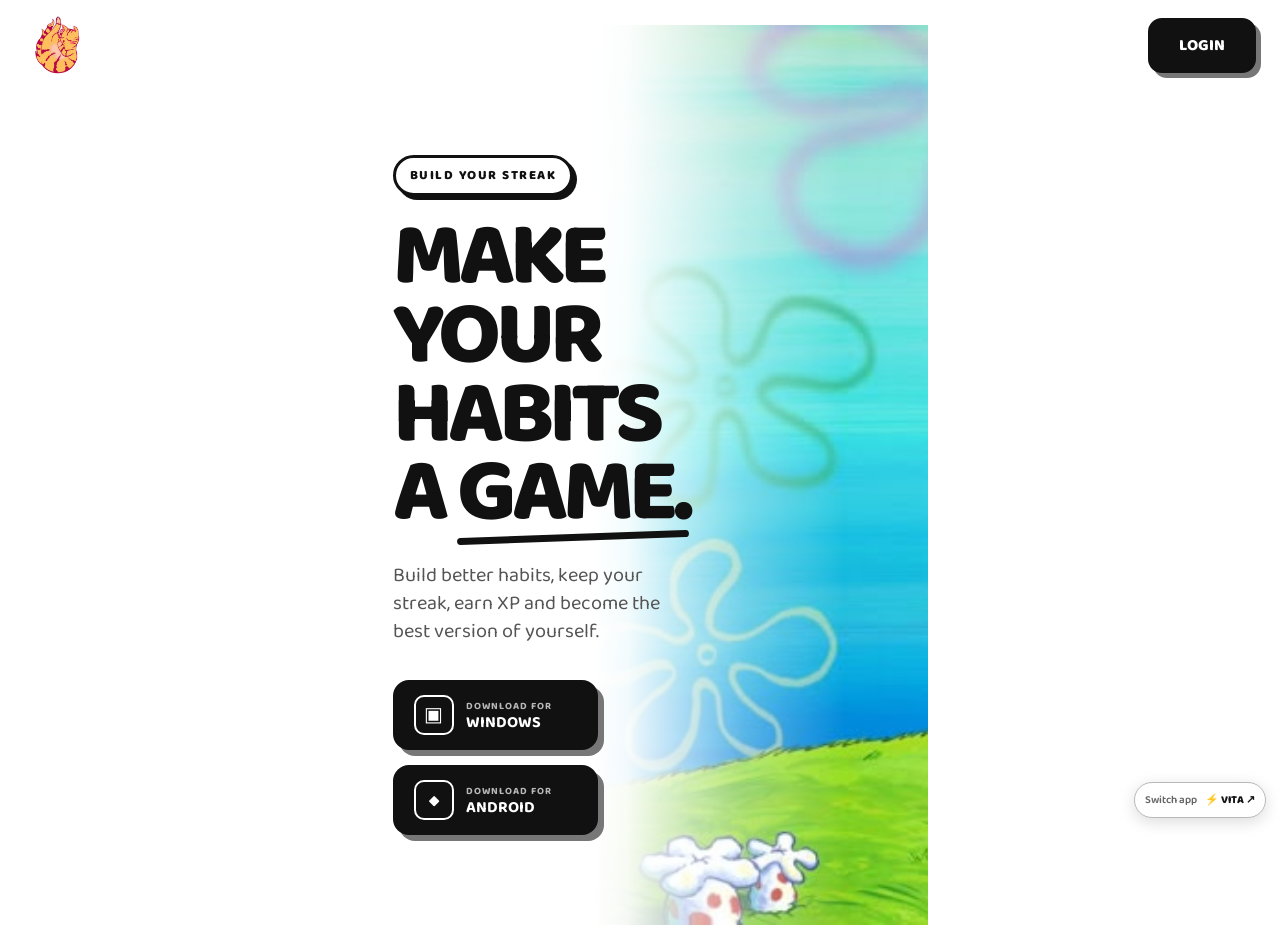
<file: Anak papi/Code/index.html>
<!DOCTYPE html>
<html lang="en">

<head>
    <meta charset="UTF-8">
    <meta name="viewport" content="width=device-width, initial-scale=1.0">

    <title>DOYOURSTREAK</title>

    <link rel="stylesheet" href="style.css">
</head>

<body>


    <!-- ================= LANDING PAGE ================= -->
    <section id="loginScreen" class="landing-page">

        <!-- NAVBAR -->
        <nav class="landing-navbar">

            <div class="landing-logo">
                <img src="reallogo.png" alt="DOYOURSTREAK">
            </div>

            <button id="loginButton" class="login-button">
                LOGIN
            </button>

        </nav>


        <!-- HERO -->
        <main class="landing-hero">

            <!-- Background Image -->
            <div class="hero-background">
                <img src="backgroundatas.jpe" alt="DOYOURSTREAK Background">
            </div>


            <!-- Hero Text -->
            <div class="landing-content">

                <div class="landing-badge">
                    BUILD YOUR STREAK
                </div>

                <h1>
                    MAKE YOUR<br>
                    HABITS A <span>GAME.</span>
                </h1>

                <p>
                    Build better habits, keep your streak,
                    earn XP and become the best version of yourself.
                </p>


                <!-- DOWNLOAD BUTTONS -->
                <div class="download-buttons">

                    <a href="#" class="download-button windows" id="windowsDownload">
                        <span class="download-icon">▣</span>

                        <div>
                            <small>DOWNLOAD FOR</small>
                            <strong>WINDOWS</strong>
                        </div>
                    </a>


                    <a href="#" class="download-button android" id="androidDownload">
                        <span class="download-icon">◆</span>

                        <div>
                            <small>DOWNLOAD FOR</small>
                            <strong>ANDROID</strong>
                        </div>
                    </a>

                </div>

            </div>

        </main>


        <!-- LOGIN MODAL -->
        <div id="loginModal" class="landing-login-modal hidden">

            <div class="landing-login-card">

                <!-- ================= STEP 1 : EMAIL ================= -->
                <div class="login-step active" id="loginStep1">

                    <button id="closeLogin" class="close-login">
                        ×
                    </button>

                    <div class="login-logo">
                        <img src="reallogo.png" alt="DOYOURSTREAK">
                    </div>

                    <div class="login-step-number">
                        01 / 03
                    </div>

                    <h2>
                        Welcome!
                    </h2>

                    <p>
                        Enter your email to start your journey.
                    </p>

                    <div class="input-group">

                        <label for="emailInput">
                            YOUR EMAIL
                        </label>

                        <input type="email" id="emailInput" placeholder="Enter your email..." autocomplete="email">

                    </div>

                    <p id="emailError" class="login-error"></p>

                    <button id="emailNext" class="main-button">
                        CONTINUE →
                    </button>

                </div>


                <!-- ================= STEP 2 : CHARACTER ================= -->
                <div class="login-step" id="loginStep2">

                    <div class="login-step-number">
                        02 / 03
                    </div>

                    <h2>
                        Choose Your<br>
                        Character
                    </h2>

                    <p>
                        This character will accompany you
                        on your streak journey.
                    </p>


                    <div class="character-selection">

                        <div id="characterPlayer" class="character-card selected">

                            <div class="character-check">
                                ✓
                            </div>

                            <div class="character-image">
                                <img src="player.png" alt="Player">
                            </div>

                            <strong>
                                PLAYER
                            </strong>

                            <small>
                                SELECTED
                            </small>

                        </div>

                    </div>


                    <button id="characterNext" class="main-button">
                        CONTINUE →
                    </button>

                </div>


                <!-- ================= STEP 3 : CHARACTER NAME ================= -->
                <div class="login-step" id="loginStep3">

                    <div class="login-step-number">
                        03 / 03
                    </div>

                    <h2>
                        Name Your<br>
                        Character
                    </h2>

                    <p>
                        Give your character a name
                        before starting your journey.
                    </p>


                    <div class="input-group">

                        <label for="characterNameInput">
                            CHARACTER NAME
                        </label>

                        <input type="text" id="characterNameInput" placeholder="Enter character name..." maxlength="20"
                            autocomplete="off">

                    </div>

                    <p id="nameError" class="login-error"></p>


                    <button id="startJourneyButton" class="main-button">
                        START JOURNEY 🚀
                    </button>

                </div>

            </div>

        </div>

    </section>



    <!-- ================= APP ================= -->
    <section id="appScreen" class="screen hidden">

        <!-- HEADER -->
        <header class="topbar">

            <div class="brand">
                <img src="reallogo.png" alt="DOYOURSTREAK">
            </div>

            <div class="user-info">
                <div class="header-player">
                    <span class="header-player-icon" aria-hidden="true">
                        <svg viewBox="0 0 24 24" focusable="false">
                            <path d="m3.5 10.5 8.5-7 8.5 7v9a1.5 1.5 0 0 1-1.5 1.5h-14A1.5 1.5 0 0 1 3.5 19.5z" />
                            <path d="M9 21v-7h6v7" />
                            <path d="m2.5 11.2 9.5-7.8 9.5 7.8" />
                        </svg>
                    </span>
                    <div class="header-player-copy">
                        <small>PLAYER</small>
                        <strong id="headerName">Player</strong>
                    </div>
                </div>

                <div class="level-badge" aria-label="Player level">
                    <small>LVL</small>
                    <strong id="level">1</strong>
                </div>
                <span id="espTopStatus" class="esp-top-status" role="status" aria-live="polite">ESP32 OFFLINE</span>
            </div>


        </header>





        <!-- ================= CHARACTER PAGE ================= -->

        <!-- CHARACTER PAGE -->
        <div id="characterPage" class="app-page active">

            <div class="character-top-actions">

                <div class="coin-display">
                    <img src="koinngawi.png" alt="Coins">
                    <strong id="coinAmount">0</strong>
                </div>

                <button id="premiumOpenButton" class="premium-open-button" type="button" aria-label="Open Premium">
                    <img src="iconpremium.png" alt="Premium">
                </button>

            </div>

            <!-- SMALL STATS -->
            <section class="character-stats">
                <div>
                    <small>STREAK</small>
                    <strong id="streak">0</strong>
                </div>

                <div>
                    <small>TOTAL XP</small>
                    <strong id="totalXP">0</strong>
                </div>

                <div>
                    <small>TODAY</small>
                    <strong id="completedToday">0 / 0</strong>
                </div>
            </section>

            <!-- CHARACTER -->
            <section class="character-display">

                <button class="character-arrow" id="prevCharacter" type="button">
                    &lt;
                </button>

                <div class="character-main">
                    <div id="characterReactionBubble" class="character-reaction-bubble hidden" aria-live="polite"></div>
                    <img id="playerImage" src="player.png" alt="Player">
                    <div id="characterFallback" class="character-fallback hidden" role="img" aria-label="Karakter anjing">🐶</div>

                    <h2 id="playerName">Player</h2>
                </div>

                <button class="character-arrow" id="nextCharacter" type="button">
                    &gt;
                </button>

            </section>

            <!-- XP -->
            <section class="character-xp">
                <div class="xp-label">
                    <span>XP</span>
                    <strong><span id="xpText">0</span> / 100</strong>
                </div>

                <div class="xp-bar">
                    <div id="xpBar"></div>
                </div>
            </section>

        </div>

        <!-- ================= SHOP PAGE ================= -->

        <div id="shopPage" class="app-page">

            <section class="shop-page">

                <div class="shop-page-header">

                    <div>
                        <small>CHARACTER STORE</small>
                        <h1>CHARACTER SHOP</h1>
                    </div>

                    <div class="shop-coins">

                        <img src="koinngawi.png" alt="Coins">

                        <strong id="shopCoinAmount">0</strong>

                    </div>

                </div>


                <div class="shop-items">

                    <!-- OYENOMALI -->
                    <div class="shop-item">

                        <img src="oyenomali.png" alt="Oyenomali">

                        <h3>OYENOMALI</h3>

                        <div class="item-price">

                            <img src="koinngawi.png" alt="Coins">

                            <span>100</span>

                        </div>

                        <button class="buy-character" data-character="oyenomali.png" data-price="100">
                            BUY
                        </button>

                    </div>


                    <!-- PLAYERSKIN -->
                    <div class="shop-item">


                    </div>


                    <!-- COPET -->
                    <div class="shop-item">

                        <img src="copet.png" alt="Copet">

                        <h3>COPET</h3>

                        <div class="item-price">

                            <img src="koinngawi.png" alt="Coins">

                            <span>200</span>

                        </div>

                        <button class="buy-character" data-character="copet.png" data-price="200">
                            BUY
                        </button>

                    </div>

                </div>

            </section>

        </div>

        <!-- ================= GAME PAGE ================= -->

        <div id="gamePage" class="app-page">

            <section class="game-page">

                <div class="game-header">
                    <small>MINIGAME</small>
                    <h1>PLAY & EARN</h1>
                    <p>
                        Main game menggunakan character kamu sendiri.
                    </p>
                </div>


                <!-- GAME MENU -->

                <div id="gameMenu" class="game-menu">

                    <!-- FIGHTING GAME -->

                    <button id="openFightingGame" class="game-card">

                        <div class="game-card-icon">
                            ⚔️
                        </div>

                        <div>
                            <small>BATTLE</small>
                            <h2>FIGHTING</h2>
                            <p>
                                Gunakan strategi untuk mengalahkan monster.
                            </p>
                        </div>

                    </button>




                    <button id="openDinoGame" class="game-card">

                        <div class="game-card-icon">
                            🦖
                        </div>

                        <div>
                            <small>RUN</small>
                            <h2>DINO RUN</h2>
                            <p>
                                Lompat dan hindari obstacle.
                            </p>
                        </div>

                    </button>

                    <button id="openFlappyGame" class="game-card" type="button">
                        <div class="game-card-icon">🐤</div>
                        <div>
                            <small>ARCADE</small>
                            <h2>FLAPPY BIRD</h2>
                            <p>Terbang melewati pipa dan pecahkan skor terbaik.</p>
                        </div>
                    </button>
                     <!-- Tombol kecil ESP32 -->
                     <div class="esp-connect-controls">
                        <button id="espConnectButton" class="esp-connect-button" type="button">🔌 CONNECT ESP32</button>
                       <span id="espConnectionStatus" class="esp-connection-status" role="status">ESP32: Disconnected</span>
                     </div>


                </div>

               
                <!-- ================= FIGHTING GAME ================= -->

                <div id="fightingGame" class="game-screen hidden">

                    <div class="game-screen-header">

                        <button id="backFromFight" class="secondary-button">
                            ← BACK
                        </button>

                        <h2>🥊 FIGHTING</h2>

                    </div>


                    <div class="fight-arena">

                        <!-- PLAYER -->

                        <div class="fighter player-fighter">

                            <div class="fighter-name">
                                <span id="fightPlayerName">
                                    PLAYER
                                </span>

                                <span id="fightPlayerHPText">
                                    100 HP
                                </span>
                            </div>

                            <div class="hp-bar">
                                <div id="fightPlayerHP"></div>
                            </div>

                            <img id="fightPlayerImage" src="player.png" alt="Player">

                        </div>


                        <div class="fight-vs">
                            VS
                        </div>


                        <!-- ENEMY -->

                        <div class="fighter enemy-fighter">

                            <div class="fighter-name">

                                <span>
                                    MONSTER
                                </span>

                                <span id="fightEnemyHPText">
                                    100 HP
                                </span>

                            </div>

                            <div class="hp-bar enemy-hp">
                                <div id="fightEnemyHP"></div>
                            </div>

                            <img id="fightEnemyImage" src="Monster1.png" alt="Monster">

                        </div>

                    </div>


                    <p id="fightStatus" class="game-status">
                        Ready to fight!
                    </p>


                    <div class="fight-controls">

                        <button id="fightAttack" class="game-action-button">
                            👊 ATTACK
                        </button>

                        <button id="fightSpecial" class="game-action-button special">
                            ⚡ SPECIAL
                        </button>

                        <button id="fightHeavy" class="game-action-button">
                            💥 HEAVY
                        </button>

                        <button id="fightDefend" class="game-action-button">
                            🛡️ DEFEND
                        </button>

                        <button id="fightRecover" class="game-action-button">
                            ❤️ RECOVER
                        </button>

                    </div>


                    <button id="fightRestart" class="main-button hidden">
                        PLAY AGAIN
                    </button>

                </div>


                <!-- ================= DINO GAME ================= -->

                <div id="dinoGame" class="game-screen hidden">

                    <div class="game-screen-header">

                        <button id="backFromDino" class="secondary-button">
                            ← BACK
                        </button>

                        <h2>🏃 DINO RUN</h2>

                    </div>


                    <div class="dino-score">

                        <span>
                            SCORE:
                            <strong id="dinoScore">
                                0
                            </strong>
                        </span>

                        <span>
                            BEST:
                            <strong id="dinoBest">
                                0
                            </strong>
                        </span>

                    </div>


                    <div class="dino-wrapper">

                        <canvas id="dinoCanvas" width="800" height="300"></canvas>

                    </div>


                    <p id="dinoStatus" class="game-status">
                        Press SPACE or click to jump!
                    </p>


                    <div class="dino-controls">

                        <button id="startDino" class="main-button">
                            START RUN
                        </button>

                        <button id="jumpDino" class="game-action-button">
                            ↑ JUMP
                        </button>

                    </div>

                </div>

                <div id="flappyGame" class="game-screen hidden">
                    <div class="game-screen-header">
                        <button id="backFromFlappy" class="secondary-button" type="button">← MENU GAME</button>
                        <h2>🐤 FLAPPY BIRD</h2>
                    </div>
                    <div class="flappy-scoreboard">
                        <span>SKOR <strong id="flappyScore">0</strong></span>
                        <span>TERBAIK <strong id="flappyBest">0</strong></span>
                    </div>
                    <div class="flappy-stage">
                        <canvas id="flappyCanvas" width="360" height="480" aria-label="Game Flappy Bird"></canvas>
                    </div>
                    <p id="flappyStatus" class="game-status">Tekan MULAI, lalu klik atau tekan spasi untuk terbang.</p>
                    <div class="flappy-controls">
                        <button id="startFlappy" class="main-button" type="button">MULAI</button>
                        <button id="flapFlappy" class="game-action-button" type="button">🐾 TERBANG</button>
                    </div>
                </div>

            </section>

        </div>


        <!-- ================= EXERCISE PAGE ================= -->

        <div id="exercisePage" class="app-page">

            <div class="daily-task-card">
                <div class="daily-task-header">
                    <span>🎯 DAILY TASK</span>
                    <span id="dailyTaskReward">
                        🪙 +20
                    </span>
                </div>

                <h3 id="dailyTaskTitle">Loading daily task...</h3>
                <p id="dailyTaskDescription"></p>

                <div class="daily-task-progress">
                    <div id="dailyTaskProgressBar"></div>
                </div>

                <div class="daily-task-bottom">
                    <span id="dailyTaskProgressText">0 / 1</span>
                    <button id="claimDailyTask" disabled>CLAIM</button>
                </div>
            </div>
            <section class="habits-section">

                <div class="section-header">

                    <div>
                        <small>YOUR ROUTINE</small>
                        <h2>Today's Habits</h2>
                    </div>

                    <button id="addHabitButton" class="main-button">
                        + ADD HABIT
                    </button>

                </div>


                <div id="habitList" class="habit-list"></div>


                <div id="emptyState" class="empty-state">

                    <div class="empty-icon">
                        🏋️
                    </div>

                    <h3>No habits yet</h3>

                    <p>
                        Add your first habit and start your streak.
                    </p>

                    <button id="emptyAddButton" class="main-button">
                        CREATE HABIT
                    </button>

                </div>

            </section>

        </div>

        <!-- ================= ADD HABIT MODAL ================= -->
        <div id="habitModal" class="habit-modal hidden">

            <div class="habit-modal-card">

                <button id="closeModal" class="close-modal">×</button>

                <div class="modal-title">ADD NEW HABIT</div>

                <!-- STEP 1 -->
                <div class="habit-step active" id="habitStep1">

                    <div class="step-number">01</div>

                    <h2>What is your habit?</h2>

                    <p>Give your habit a name.</p>

                    <div class="input-group">

                        <label for="habitName">
                            HABIT NAME
                        </label>

                        <input type="text" id="habitName" placeholder="Example: Read a book" maxlength="40">

                    </div>

                    <button type="button" id="habitNext1" class="main-button">
                        NEXT →
                    </button>

                </div>


                <!-- STEP 2 -->
                <div class="habit-step" id="habitStep2">

                    <div class="step-number">02</div>

                    <h2>When will you do it?</h2>

                    <p>Choose your habit time.</p>

                    <div class="input-group">

                        <label for="habitTime">
                            TIME
                        </label>

                        <input type="time" id="habitTime">

                    </div>

                    <div class="step-buttons">

                        <button type="button" id="habitBack2" class="secondary-button">
                            ← BACK
                        </button>

                        <button type="button" id="habitNext2" class="main-button">
                            NEXT →
                        </button>

                    </div>

                </div>


                <!-- STEP 3 -->
                <div class="habit-step" id="habitStep3">

                    <div class="step-number">03</div>

                    <h2>How important is it?</h2>

                    <p>Choose your priority.</p>

                    <div class="priority-options">

                        <button type="button" class="priority-option" data-priority="High">
                            🔴 High
                        </button>

                        <button type="button" class="priority-option selected" data-priority="Normal">
                            🟡 Normal
                        </button>

                        <button type="button" class="priority-option" data-priority="Low">
                            🟢 Low
                        </button>

                    </div>

                    <div class="step-buttons">

                        <button type="button" id="habitBack3" class="secondary-button">
                            ← BACK
                        </button>

                        <button type="button" id="habitNext3" class="main-button">
                            NEXT →
                        </button>

                    </div>

                </div>


                <!-- STEP 4 -->
                <div class="habit-step" id="habitStep4">

                    <div class="step-number">04</div>

                    <h2>Choose your type</h2>

                    <p>Pick an icon for your habit.</p>


                    <div class="emoji-options">

                        <button type="button" class="emoji-option selected" data-icon="belajaricon.png">
                            <img src="belajaricon.png" alt="Belajar">
                        </button>

                        <button type="button" class="emoji-option" data-icon="sport.png">
                            <img src="sport.png" alt="Sport">
                        </button>

                        <button type="button" class="emoji-option" data-icon="latihanicon.png">
                            <img src="latihanicon.png" alt="Latihan">
                        </button>

                        <button type="button" class="emoji-option" data-icon="ngemilicon.png">
                            <img src="ngemilicon.png" alt="Ngemil">
                        </button>

                    </div>


                    <div class="step-buttons">

                        <button type="button" id="habitBack4" class="secondary-button">
                            ← BACK
                        </button>

                        <button type="button" id="saveHabitButton" class="main-button">
                            ADD HABIT ✓
                        </button>

                    </div>

                </div>

            </div>

        </div>


        <!-- ================= INFO / CALENDAR PAGE ================= -->
        <div id="infoPage" class="app-page">

            <section class="info-page">

                <!-- HEADER -->
                <div class="info-header">
                    <small>DOYOURSTREAK</small>
                    <h1>CALENDAR & EVENTS</h1>
                    <p>Check your schedule and the latest admin updates.</p>
                </div>

                <section class="local-leaderboard-card" aria-labelledby="localLeaderboardTitle">
                    <div class="local-leaderboard-heading">
                        <div>
                            <small>THIS DEVICE</small>
                            <h2 id="localLeaderboardTitle">LOCAL PLAYER RANKING</h2>
                            <p>Compare XP and streaks between profiles saved on this device.</p>
                        </div>
                        <img class="leaderboard-champion" src="Champion1.png" alt="Champion">
                    </div>
                    <div class="local-profile-controls">
                        <label for="localProfileSelect">ACTIVE PROFILE</label>
                        <select id="localProfileSelect" aria-label="Switch local profile"></select>
                        <label for="localProfileName">ADD A PROFILE</label>
                        <div class="local-profile-create">
                            <input id="localProfileName" type="text" maxlength="24" placeholder="New player name">
                            <button id="createLocalProfile" type="button">ADD</button>
                        </div>
                    </div>
                    <div id="localLeaderboard" class="local-leaderboard" aria-live="polite"></div>
                </section>

                <!-- CALENDAR -->
                <div class="calendar-card">

                    <div class="calendar-top">
                        <button id="prevMonth" type="button">&lt;</button>

                        <h2 id="calendarMonth">October 2026</h2>

                        <button id="nextMonth" type="button">&gt;</button>
                    </div>

                    <div class="calendar-weekdays">
                        <span>MON</span>
                        <span>TUE</span>
                        <span>WED</span>
                        <span>THU</span>
                        <span>FRI</span>
                        <span>SAT</span>
                        <span>SUN</span>
                    </div>

                    <div id="calendarDays" class="calendar-days"></div>

                </div>


                <!-- ADMIN EVENTS -->
                <div class="events-section">

                    <div class="events-title">
                        <small>ADMIN UPDATE</small>
                        <h2>EVENTS</h2>
                    </div>

                    <div id="adminEvents" class="admin-events">

                        <!-- EVENT 1 -->
                        <div class="event-card">
                            <div class="event-date">
                                <strong>10</strong>
                                <span>OCT</span>
                            </div>

                            <div class="event-content">
                                <h3>STREAK WEEK</h3>
                                <p>
                                    Keep your streak alive this week and complete
                                    your exercises every day!
                                </p>
                            </div>
                        </div>


                        <!-- EVENT 2 -->
                        <div class="event-card">
                            <div class="event-date">
                                <strong>15</strong>
                                <span>OCT</span>
                            </div>

                            <div class="event-content">
                                <h3>NEW CHARACTER UPDATE</h3>
                                <p>
                                    A new character might be coming to the shop.
                                    Stay tuned!
                                </p>
                            </div>
                        </div>


                        <!-- EVENT 3 -->
                        <div class="event-card">
                            <div class="event-date">
                                <strong>25</strong>
                                <span>OCT</span>
                            </div>

                            <div class="event-content">
                                <h3>COMMUNITY EVENT</h3>
                                <p>
                                    Complete your exercises and earn extra XP
                                    during the event.
                                </p>
                            </div>
                        </div>

                    </div>

                </div>

            </section>

        </div>

        <!-- ================= PREMIUM MODAL ================= -->
        <div id="premiumModal" class="premium-modal hidden">
            <div class="premium-card">

                <button id="premiumCloseButton" class="premium-close" type="button"
                    aria-label="Close Premium">×</button>

                <div class="premium-heading">
                    <img src="iconpremium.png" alt="">
                    <div>
                        <small>DOYOURSTREAK EXCLUSIVE</small>
                        <h2>PREMIUM</h2>
                        <p>Upgrade your streak experience.</p>
                    </div>
                </div>

                <div class="premium-tabs">
                    <button type="button" class="premium-tab active" data-premium-tab="characters">
                        CHARACTERS
                    </button>

                    <button type="button" class="premium-tab" data-premium-tab="statistics">
                        STATISTICS
                    </button>
                </div>

                <div id="premiumCharactersPanel" class="premium-panel">
                    <div class="premium-section-heading">
                        <h3>Character Collection</h3>
                        <p>Unlock exclusive characters and skins.</p>
                    </div>

                    <div id="premiumCharacterGrid" class="premium-character-grid"></div>
                </div>

                <div id="premiumStatisticsPanel" class="premium-panel hidden">
                    <div class="premium-section-heading">
                        <h3>Priority Statistics</h3>
                        <p>Understand your habits and completion progress.</p>
                    </div>

                    <div id="premiumStatisticsContent"></div>
                </div>

                <div class="premium-demo-area">
                    <p id="premiumStatusText">Premium Demo is currently locked.</p>

                    <button id="premiumDemoButton" class="premium-demo-button" type="button">
                        ACTIVATE PREMIUM DEMO
                    </button>

                    <small>
                        Demo only — no real payment is made.
                    </small>
                </div>

            </div>
        </div>

        <nav class="bottom-navbar">

            <button class="bottom-nav-image" id="characterNav" type="button">
                <img src="buttonkarakter.png" alt="Character">
            </button>

            <button class="bottom-nav-image" id="shopNav" type="button">
                <img src="shopbutton.png" alt="Shop">
            </button>

            <button class="bottom-nav-image" id="exerciseNav" type="button">
                <img src="buku.png" alt="Exercise">
            </button>

            <button class="bottom-nav-image" id="infoNav" type="button">
                <img src="infobutton.png" alt="Info">
            </button>

            <button class="bottom-nav-image" id="gameNav" type="button">
                <img src="gameicon.png" alt="Game">
            </button>

        </nav>

    </section>


    <!-- JAVASCRIPT -->
    <script src="app.js"></script>
    <script src="premium.js"></script>

    <!-- APP SWITCHER: DOYOURSTREAK -> VITA -->
    <div class="app-switcher">
        <span>Switch app</span>
        <a href="http://127.0.0.1:5501/www/index.html" target="_blank" rel="noopener noreferrer" aria-label="Buka Vita">
            ⚡ VITA ↗
        </a>
    </div>


</body>

</html>
</file>
<file: Anak papi/Code/style.css>
/* =====================================================
   DOYOURSTREAK
   BLACK & WHITE CARTOON STYLE
===================================================== */

@import url('https://fonts.googleapis.com/css2?family=Baloo+2:wght@400;500;600;700;800&display=swap');


/* =====================================================
   ROOT
===================================================== */

:root {
    --black: #111111;
    --dark: #222222;
    --gray: #666666;
    --light-gray: #eeeeee;
    --white: #ffffff;

    --border: 3px solid #111111;

    --shadow: 7px 7px 0 #111111;
    --small-shadow: 4px 4px 0 #111111;
}


/* =====================================================
   RESET
===================================================== */

* {
    box-sizing: border-box;
    margin: 0;
    padding: 0;
}

html {
    scroll-behavior: smooth;
}

body {
    font-family: "Baloo 2", "Trebuchet MS", sans-serif;

    background: var(--white);

    color: var(--black);

    min-height: 100vh;
}

button,
input {
    font-family: inherit;
}

button {
    cursor: pointer;
}

.hidden {
    display: none !important;
}


/* =====================================================
   CARTOON BACKGROUND
===================================================== */

body::before {
    content: "";

    position: fixed;

    inset: 0;

    pointer-events: none;

    opacity: 0.08;

    background-image:
        radial-gradient(#111 1px, transparent 1px);

    background-size: 18px 18px;

    z-index: -1;
}


/* =====================================================
   LOGIN
===================================================== */

#loginScreen {
    min-height: 100vh;

    display: flex;

    justify-content: center;
    align-items: center;

    padding: 25px;
}

.login-card {
    width: 100%;

    max-width: 460px;

    background: white;

    border: var(--border);

    border-radius: 30px;

    padding: 40px;

    text-align: center;

    box-shadow: var(--shadow);

    position: relative;
}


/* little cartoon decorations */

.login-card::before {
    content: "✦";

    position: absolute;

    top: 18px;
    left: 25px;

    font-size: 30px;

    transform: rotate(-15deg);
}

.login-card::after {
    content: "★";

    position: absolute;

    right: 25px;
    bottom: 20px;

    font-size: 25px;

    transform: rotate(15deg);
}


/* =====================================================
   LOGO
===================================================== */

.logo {
    font-size: 32px;

    font-weight: 900;

    letter-spacing: -1px;

    margin-bottom: 18px;
}

.logo span {
    color: var(--black);
}


/* =====================================================
   LOGIN CHARACTER
===================================================== */

.login-character {
    width: 155px;
    height: 155px;

    margin: 15px auto 22px;

    border: var(--border);

    border-radius: 45% 45% 40% 40%;

    background: #eeeeee;

    display: flex;

    justify-content: center;
    align-items: center;

    overflow: hidden;

    box-shadow: var(--small-shadow);
}

.login-character img {
    width: 100%;
    height: 100%;

    object-fit: contain;
}

.placeholder-face {
    font-size: 80px;
}


/* =====================================================
   LOGIN TEXT
===================================================== */

.login-card h1 {
    font-size: 35px;

    line-height: 1;

    margin-bottom: 8px;
}

.subtitle {
    font-size: 17px;

    color: var(--gray);

    margin-bottom: 28px;
}


/* =====================================================
   INPUT
===================================================== */

.input-group {
    text-align: left;

    margin-bottom: 20px;
}

.input-group label {
    display: block;

    font-size: 16px;

    font-weight: 800;

    margin-bottom: 7px;
}

.input-group input {
    width: 100%;

    padding: 14px 17px;

    border: var(--border);

    border-radius: 14px;

    outline: none;

    background: white;

    color: var(--black);

    font-size: 17px;

    box-shadow: var(--small-shadow);

    transition: 0.15s;
}

.input-group input:focus {
    transform: translate(-2px, -2px);

    box-shadow: 6px 6px 0 #111111;
}


/* =====================================================
   MAIN BUTTON
===================================================== */

.main-button {
    width: 100%;

    padding: 15px 20px;

    background: var(--black);

    color: white;

    border: var(--border);

    border-color: var(--black);

    border-radius: 15px;

    font-size: 17px;

    font-weight: 900;

    box-shadow: 5px 5px 0 #777;

    transition: 0.15s;
}

.main-button:hover {
    transform: translate(-2px, -2px);

    box-shadow: 7px 7px 0 #777;
}

.main-button:active {
    transform: translate(4px, 4px);

    box-shadow: 1px 1px 0 #777;
}


/* =====================================================
   TOPBAR
===================================================== */

.topbar {
    min-height: 80px;

    background: white;

    border-bottom: var(--border);

    display: flex;

    align-items: center;

    justify-content: space-between;

    padding: 0 24px;
}

.brand {
    font-size: 25px;

    font-weight: 900;

    letter-spacing: -1px;
}

.brand img {
    display: block;
    width: 68px;
    height: 68px;
    max-width: none;
    max-height: none;
    object-fit: contain;
}

.brand { margin-right: auto; }

.brand,
.landing-logo {
    animation: logoIdle 3.8s ease-in-out infinite;
    transform-origin: center;
}

.brand img,
.landing-logo img {
    animation: logoArrive .75s cubic-bezier(.2, 1.3, .4, 1) both;
}

@keyframes logoIdle {
    0%, 100% { transform: translateY(0) rotate(0deg); }
    50% { transform: translateY(-3px) rotate(1.5deg); }
}

@keyframes logoArrive {
    from { opacity: 0; transform: scale(.72) rotate(-8deg); }
    to { opacity: 1; transform: scale(1) rotate(0); }
}

.brand span {
    color: var(--black);
}

.user-info {
    display: flex;
    align-items: center;
    gap: 10px;
    padding: 7px;
    border: 2px solid #111;
    border-radius: 16px;
    background: #f6f6f6;
    box-shadow: 3px 3px 0 #111;
}

.header-player {
    display: flex;
    align-items: center;
    gap: 8px;
    min-width: 0;
    padding: 2px 7px 2px 2px;
}

.header-player-icon {
    display: grid;
    place-items: center;
    width: 32px;
    height: 32px;
    flex: 0 0 32px;
    border: 2px solid #111;
    border-radius: 10px;
    background: #ffe17c;
    font-size: 19px;
}

.header-player-icon svg {
    display: block;
    width: 20px;
    height: 20px;
    fill: #fff8d8;
    stroke: #111;
    stroke-width: 1.8;
    stroke-linecap: round;
    stroke-linejoin: round;
}

.header-player-copy {
    display: grid;
    min-width: 0;
    line-height: 1.05;
}

.header-player-copy small {
    color: #666;
    font-size: 9px;
    font-weight: 900;
    letter-spacing: 1.2px;
}

.header-player-copy strong {
    display: block;
    max-width: 175px;
    overflow: hidden;
    color: #111;
    font-size: 16px;
    font-weight: 1000;
    text-overflow: ellipsis;
    white-space: nowrap;
}

.level-badge {
    display: flex;
    align-items: center;
    gap: 6px;
    min-height: 42px;
    padding: 5px 10px;
    border: 2px solid #111;
    border-radius: 12px;
    background: #111;
    color: #fff;
}

.level-badge small {
    color: #ffe17c;
    font-size: 9px;
    font-weight: 900;
    letter-spacing: .8px;
}

.level-badge strong {
    font-size: 20px;
    font-weight: 1000;
    line-height: 1;
}


/* =====================================================
   DASHBOARD
===================================================== */

.dashboard {
    width: 86%;

    max-width: 1200px;

    margin: 35px auto 70px;
}


/* =====================================================
   HERO CARD
===================================================== */

.hero-card {
    min-height: 300px;

    border: var(--border);

    border-radius: 30px;

    padding: 40px 50px;

    background: white;

    color: black;

    box-shadow: var(--shadow);

    position: relative;

    overflow: hidden;

    display: flex;

    align-items: center;

    justify-content: space-between;
}


/* cartoon lines */

.hero-card::before {
    content: "";

    position: absolute;

    width: 180px;
    height: 180px;

    border: 5px solid black;

    border-radius: 50%;

    right: 130px;
    top: -100px;
}

.hero-card::after {
    content: "✦";

    position: absolute;

    right: 40px;
    top: 30px;

    font-size: 45px;

    transform: rotate(15deg);
}


/* =====================================================
   HERO TEXT
===================================================== */

.hero-text {
    position: relative;

    z-index: 2;

    max-width: 600px;
}

.hello {
    font-size: 14px;

    font-weight: 900;

    letter-spacing: 2px;

    margin-bottom: 8px;
}

.hero-text h1 {
    font-size: 46px;

    line-height: 1;

    margin-bottom: 10px;

    letter-spacing: -1px;
}

.hero-text p:not(.hello) {
    font-size: 18px;

    color: var(--gray);
}


/* =====================================================
   PLAYER
===================================================== */

.player-container {
    width: 270px;
    height: 270px;

    position: relative;

    display: flex;

    align-items: center;
    justify-content: center;

    z-index: 2;
}

.player-glow {
    position: absolute;

    width: 190px;
    height: 190px;

    background: #eeeeee;

    border: 3px solid black;

    border-radius: 50%;

    animation: float 3s ease-in-out infinite;
}

#playerImage {
    width: 220px;
    height: 220px;

    object-fit: contain;

    position: relative;

    z-index: 3;

    animation: float 3s ease-in-out infinite;
}

#playerImage.player-error {
    display: none;
}

.big-placeholder {
    display: none;

    position: relative;

    z-index: 3;

    font-size: 120px;

    animation: float 3s ease-in-out infinite;
}


/* =====================================================
   FLOAT ANIMATION
===================================================== */

@keyframes float {

    0%,
    100% {
        transform: translateY(0);
    }

    50% {
        transform: translateY(-10px);
    }
}


/* =====================================================
   CHARACTER ANIMATIONS
===================================================== */

/* Player masuk saat dashboard dibuka */
.player-container {
    animation: playerEntrance 0.8s cubic-bezier(.2, 1.4, .4, 1);
}

/* Player idle */
#playerImage,
.big-placeholder {
    transform-origin: center bottom;

    animation:
        playerIdle 3s ease-in-out infinite;
}

/* Background player ikut bernapas */
.player-glow {
    animation:
        glowPulse 3s ease-in-out infinite;
}


/* Player hover */
.player-container:hover #playerImage,
.player-container:hover .big-placeholder {
    animation:
        playerHover 0.65s ease-in-out infinite alternate;
}


/* Saat habit berhasil */
.player-container.player-celebrate #playerImage,
.player-container.player-celebrate .big-placeholder {
    animation:
        playerCelebrate 0.8s cubic-bezier(.2, 1.5, .5, 1);
}


/* =====================================================
   ENTRANCE
===================================================== */

@keyframes playerEntrance {

    0% {
        opacity: 0;

        transform:
            translateY(80px)
            scale(0.65)
            rotate(-8deg);
    }

    60% {
        opacity: 1;

        transform:
            translateY(-15px)
            scale(1.05)
            rotate(3deg);
    }

    100% {
        transform:
            translateY(0)
            scale(1)
            rotate(0);
    }
}


/* =====================================================
   IDLE
===================================================== */

@keyframes playerIdle {

    0%,
    100% {
        transform:
            translateY(0)
            rotate(0deg);
    }

    25% {
        transform:
            translateY(-5px)
            rotate(-1deg);
    }

    50% {
        transform:
            translateY(-11px)
            rotate(1.5deg);
    }

    75% {
        transform:
            translateY(-5px)
            rotate(-1deg);
    }
}


/* =====================================================
   HOVER
===================================================== */

@keyframes playerHover {

    from {
        transform:
            translateY(-3px)
            rotate(-4deg)
            scale(1);
    }

    to {
        transform:
            translateY(-15px)
            rotate(4deg)
            scale(1.06);
    }
}


/* =====================================================
   CELEBRATION
===================================================== */

@keyframes playerCelebrate {

    0% {
        transform:
            scale(1)
            translateY(0)
            rotate(0);
    }

    20% {
        transform:
            scale(1.15)
            translateY(-15px)
            rotate(-8deg);
    }

    40% {
        transform:
            scale(1.1)
            translateY(-25px)
            rotate(8deg);
    }

    60% {
        transform:
            scale(1.08)
            translateY(-12px)
            rotate(-5deg);
    }

    80% {
        transform:
            scale(1.04)
            translateY(-5px)
            rotate(3deg);
    }

    100% {
        transform:
            scale(1)
            translateY(0)
            rotate(0);
    }
}


/* =====================================================
   PLAYER GLOW
===================================================== */

@keyframes glowPulse {

    0%,
    100% {
        transform: scale(1);

        opacity: 0.7;
    }

    50% {
        transform: scale(1.08);

        opacity: 1;
    }
}


/* =====================================================
   XP FLOATING TEXT
===================================================== */

.xp-popup {
    position: absolute;

    top: 15px;
    right: 20px;

    z-index: 20;

    font-size: 25px;

    font-weight: 900;

    color: #111;

    pointer-events: none;

    animation: xpFloat 1s ease-out forwards;
}


@keyframes xpFloat {

    0% {
        opacity: 0;

        transform:
            translateY(15px)
            scale(0.7);
    }

    20% {
        opacity: 1;

        transform:
            translateY(0)
            scale(1.1);
    }

    70% {
        opacity: 1;

        transform:
            translateY(-30px)
            scale(1);
    }

    100% {
        opacity: 0;

        transform:
            translateY(-65px)
            scale(0.8);
    }
}


/* =====================================================
   HABIT CARD ANIMATION
===================================================== */

.habit-card {
    animation:
        habitAppear 0.45s cubic-bezier(.2, 1.3, .4, 1)
        both;
}


@keyframes habitAppear {

    from {
        opacity: 0;

        transform:
            translateY(15px)
            scale(0.97);
    }

    to {
        opacity: 1;

        transform:
            translateY(0)
            scale(1);
    }
}


/* Completed habit */
.habit-card.completed {
    animation:
        habitComplete 0.45s ease-out;
}


@keyframes habitComplete {

    0% {
        transform: scale(1);
    }

    45% {
        transform:
            scale(1.025)
            rotate(-1deg);
    }

    70% {
        transform:
            scale(0.99)
            rotate(1deg);
    }

    100% {
        transform:
            scale(1)
            rotate(0);
    }
}


/* =====================================================
   XP BAR ANIMATION
===================================================== */

#xpBar.xp-up {
    animation:
        xpBarPulse 0.6s ease-out;
}


@keyframes xpBarPulse {

    0% {
        filter: brightness(1);

        transform: scaleY(1);
    }

    40% {
        filter: brightness(1.7);

        transform: scaleY(1.25);
    }

    100% {
        filter: brightness(1);

        transform: scaleY(1);
    }
}


/* =====================================================
   LEVEL BADGE
===================================================== */

.level-badge.level-up {
    animation:
        levelUp 0.7s cubic-bezier(.2, 1.5, .5, 1);
}


@keyframes levelUp {

    0% {
        transform: scale(1);
    }

    40% {
        transform:
            scale(1.3)
            rotate(-5deg);
    }

    70% {
        transform:
            scale(0.95)
            rotate(4deg);
    }

    100% {
        transform:
            scale(1)
            rotate(0);
    }
}


/* =====================================================
   BUTTON PRESS
===================================================== */

.complete-button:active {
    transform: scale(0.85) rotate(-8deg);
}


/* =====================================================
   MODAL ANIMATION
===================================================== */

.modal:not(.hidden) .modal-card {
    animation:
        modalEnter 0.35s cubic-bezier(.2, 1.4, .4, 1);
}


@keyframes modalEnter {

    from {
        opacity: 0;

        transform:
            translateY(30px)
            scale(0.85)
            rotate(-2deg);
    }

    to {
        opacity: 1;

        transform:
            translateY(0)
            scale(1)
            rotate(0);
    }
}


/* =====================================================
   REDUCED MOTION
===================================================== */

@media (prefers-reduced-motion: reduce) {

    *,
    *::before,
    *::after {
        animation-duration: 0.01ms !important;
        animation-iteration-count: 1 !important;
        transition-duration: 0.01ms !important;
    }
}


/* =====================================================
   XP
===================================================== */

.xp-container {
    margin-top: 25px;

    width: 340px;
}

.xp-info {
    display: flex;

    justify-content: space-between;

    font-size: 14px;

    font-weight: 900;

    margin-bottom: 7px;
}

.xp-bar {
    height: 15px;

    background: white;

    border: 3px solid black;

    border-radius: 20px;

    overflow: hidden;
}

#xpBar {
    height: 100%;

    width: 0%;

    background: black;

    border-radius: 20px;

    transition: width 0.5s ease;
}


/* =====================================================
   STATS
===================================================== */

.stats-grid {
    display: grid;

    grid-template-columns: repeat(3, 1fr);

    gap: 20px;

    margin-top: 30px;
}

.stat-card {
    background: white;

    padding: 22px;

    border: var(--border);

    border-radius: 22px;

    box-shadow: var(--small-shadow);

    display: flex;

    align-items: center;

    gap: 15px;

    transition: 0.15s;
}

.stat-card:hover {
    transform: translate(-2px, -2px);

    box-shadow: 6px 6px 0 black;
}

.stat-icon {
    width: 55px;
    height: 55px;

    border: 3px solid black;

    border-radius: 15px;

    background: #eeeeee;

    display: flex;

    align-items: center;
    justify-content: center;

    font-size: 26px;
}

.stat-card span {
    display: block;

    color: var(--gray);

    font-size: 13px;

    font-weight: 800;
}

.stat-card strong {
    display: block;

    font-size: 24px;

    margin-top: 2px;
}


/* =====================================================
   HABIT SECTION
===================================================== */

.habit-section {
    margin-top: 45px;
}

.section-title {
    display: flex;

    justify-content: space-between;

    align-items: center;

    margin-bottom: 20px;
}

.section-title h2 {
    font-size: 31px;

    line-height: 1;
}

.section-title p {
    color: var(--gray);

    margin-top: 5px;

    font-size: 15px;
}

.add-button {
    background: white;

    color: black;

    border: var(--border);

    padding: 12px 20px;

    border-radius: 14px;

    font-weight: 900;

    font-size: 15px;

    box-shadow: var(--small-shadow);

    transition: 0.15s;
}

.add-button:hover {
    transform: translate(-2px, -2px);

    background: black;

    color: white;

    box-shadow: 6px 6px 0 #777;
}


/* =====================================================
   HABIT LIST
===================================================== */

.habit-list {
    display: flex;

    flex-direction: column;

    gap: 15px;
}

.habit-card {
    background: white;

    border: var(--border);

    border-radius: 20px;

    padding: 17px 20px;

    display: flex;

    align-items: center;

    justify-content: space-between;

    box-shadow: var(--small-shadow);

    transition: 0.15s;
}

.habit-card:hover {
    transform: translate(-2px, -2px);

    box-shadow: 6px 6px 0 black;
}

.habit-left {
    display: flex;

    align-items: center;

    gap: 15px;
}

.habit-icon {
    width: 55px;
    height: 55px;

    display: flex;

    align-items: center;
    justify-content: center;

    background: #eeeeee;

    border: 3px solid black;

    border-radius: 15px;

    font-size: 25px;
}

.habit-name {
    font-size: 18px;

    font-weight: 900;
}

.habit-streak {
    font-size: 13px;

    color: var(--gray);

    margin-top: 2px;
}

.complete-button {
    width: 48px;
    height: 48px;

    border-radius: 14px;

    background: white;

    color: transparent;

    border: 3px solid black;

    font-size: 20px;

    transition: 0.15s;
}

.complete-button:hover {
    background: #eeeeee;

    transform: rotate(-5deg);
}


/* =====================================================
   COMPLETED HABIT
===================================================== */

.habit-card.completed {
    background: #eeeeee;

    box-shadow: 4px 4px 0 black;
}

.habit-card.completed .complete-button {
    background: black;

    color: white;
}

.habit-card.completed .habit-name {
    text-decoration: line-through;

    color: #666666;
}


/* =====================================================
   EMPTY STATE
===================================================== */

.empty-state {
    background: white;

    border: var(--border);

    border-radius: 25px;

    padding: 45px;

    text-align: center;

    box-shadow: var(--small-shadow);
}

.empty-state > div {
    font-size: 55px;

    margin-bottom: 10px;
}

.empty-state h3 {
    font-size: 23px;
}

.empty-state p {
    color: var(--gray);

    margin: 5px 0 20px;
}

.empty-state button {
    padding: 12px 20px;

    background: black;

    color: white;

    border: 3px solid black;

    border-radius: 13px;

    font-weight: 900;

    box-shadow: var(--small-shadow);
}


/* =====================================================
   MODAL
===================================================== */

.modal {
    position: fixed;

    inset: 0;

    background: rgba(0, 0, 0, 0.55);

    backdrop-filter: blur(3px);

    display: flex;

    justify-content: center;
    align-items: center;

    padding: 20px;

    z-index: 100;
}

.modal-card {
    width: 100%;

    max-width: 450px;

    background: white;

    border: var(--border);

    border-radius: 27px;

    padding: 32px;

    position: relative;

    box-shadow: 9px 9px 0 black;
}

.close-button {
    position: absolute;

    top: 15px;
    right: 18px;

    width: 36px;
    height: 36px;

    border-radius: 50%;

    background: white;

    color: black;

    border: 3px solid black;

    font-size: 22px;

    font-weight: 900;
}

.close-button:hover {
    background: black;

    color: white;
}

.modal-icon {
    width: 55px;
    height: 55px;

    background: #eeeeee;

    border: 3px solid black;

    border-radius: 15px;

    display: flex;

    align-items: center;
    justify-content: center;

    font-size: 27px;

    margin-bottom: 15px;
}

.modal-card h2 {
    font-size: 28px;
}

.modal-card > p {
    color: var(--gray);

    margin-bottom: 22px;
}


/* =====================================================
   EMOJI
===================================================== */

.emoji-section {
    margin-bottom: 25px;
}

.emoji-section > label {
    display: block;

    font-size: 15px;

    font-weight: 900;

    margin-bottom: 10px;
}

.emoji-list {
    display: flex;

    flex-wrap: wrap;

    gap: 8px;
}

.emoji-option {
    width: 45px;
    height: 45px;

    border-radius: 13px;

    background: white;

    border: 3px solid black;

    font-size: 22px;

    transition: 0.15s;
}

.emoji-option:hover {
    transform: rotate(-5deg);

    background: #eeeeee;
}

.emoji-option.selected {
    background: black;

    color: white;

    transform: rotate(4deg);
}


/* =====================================================
   RESPONSIVE
===================================================== */

@media (max-width: 800px) {

    .dashboard {
        width: 92%;
    }

    .hero-card {
        padding: 30px;

        min-height: 330px;
    }

    .hero-text h1 {
        font-size: 36px;
    }

    .player-container {
        width: 210px;
        height: 210px;
    }

    #playerImage {
        width: 170px;
        height: 170px;
    }

    .stats-grid {
        grid-template-columns: 1fr;
    }
}


@media (max-width: 600px) {

    .topbar {
        padding: 0 5%;
    }

    .brand {
        font-size: 19px;
    }

    .hero-card {
        flex-direction: column;

        align-items: flex-start;

        padding-bottom: 0;
    }

    .hero-text h1 {
        font-size: 32px;
    }

    .player-container {
        align-self: center;
    }

    .xp-container {
        width: 100%;
    }

    .section-title {
        flex-direction: column;

        align-items: flex-start;

        gap: 15px;
    }

    .add-button {
        width: 100%;
    }

    .habit-card {
        padding: 14px;
    }

    .habit-name {
        font-size: 16px;
    }

    .login-card {
        padding: 30px 23px;
    }
}



/* =====================================================
   LANDING PAGE
===================================================== */

.landing-page {
    min-height: 100vh;
    background: #ffffff;
    position: relative;
    overflow: hidden;
}


/* =====================================================
   NAVBAR
===================================================== */

.landing-navbar {
    position: absolute;

    top: 0;
    left: 0;
    right: 0;

    height: 90px;

    padding: 0 24px;

    display: flex;
    align-items: center;
    justify-content: space-between;

    z-index: 20;
}


.landing-logo {
    font-size: 30px;
    font-weight: 900;

    letter-spacing: -1.5px;

    animation: logoIdle 3.8s ease-in-out infinite;
}

.landing-logo img {
    display: block;
    width: 68px;
    height: 68px;
    max-width: none;
    max-height: none;
    object-fit: contain;
}

.landing-logo { margin-right: auto; }


.landing-logo span {
    color: #111111;
}


/* LOGIN BUTTON */

.login-button {
    padding: 12px 28px;

    background: #111111;
    color: white;

    border: 3px solid #111111;
    border-radius: 14px;

    font-family: inherit;
    font-size: 16px;
    font-weight: 900;

    box-shadow: 5px 5px 0 #777777;

    transition:
        transform 0.15s ease,
        box-shadow 0.15s ease;
}


.login-button:hover {
    transform: translate(-3px, -3px);

    box-shadow: 8px 8px 0 #777777;
}


.login-button:active {
    transform: translate(3px, 3px);

    box-shadow: 2px 2px 0 #777777;
}


/* =====================================================
   HERO
===================================================== */

.landing-hero {
    min-height: 100vh;

    position: relative;

    display: flex;
    align-items: center;

    overflow: hidden;
}


/* =====================================================
   BACKGROUND ATAS
===================================================== */

.hero-background {
    position: absolute;

    top: 0;
    right: 0;

    width: 58%;
    height: 100%;

    z-index: 1;

    overflow: hidden;
}


.hero-background img {
    width: 100%;
    height: 100%;

    object-fit: cover;

    display: block;

    animation: backgroundZoom 8s ease-in-out infinite alternate;
}


/* Fade bagian kiri supaya text tetap terbaca */

.hero-background::after {
    content: "";

    position: absolute;

    inset: 0;

    background:
        linear-gradient(
            90deg,
            #ffffff 0%,
            rgba(255,255,255,0.95) 10%,
            rgba(255,255,255,0.35) 45%,
            rgba(255,255,255,0) 75%
        );
}


/* =====================================================
   CONTENT
===================================================== */

.landing-content {
    width: 52%;

    margin-left: 7%;

    position: relative;

    z-index: 5;

    padding-top: 40px;

    animation: heroContentIn 0.9s
        cubic-bezier(.2, 1.2, .4, 1);
}


.landing-badge {
    display: inline-block;

    padding: 7px 14px;

    border: 3px solid #111111;
    border-radius: 30px;

    font-size: 13px;
    font-weight: 900;

    letter-spacing: 1.5px;

    background: white;

    box-shadow: 4px 4px 0 #111111;

    margin-bottom: 22px;
}


.landing-content h1 {
    font-size: clamp(55px, 7vw, 100px);

    line-height: 0.88;

    letter-spacing: -5px;

    font-weight: 900;

    margin-bottom: 28px;
}


.landing-content h1 span {
    display: inline-block;

    position: relative;
}


.landing-content h1 span::after {
    content: "";

    position: absolute;

    left: 0;
    right: 0;
    bottom: -8px;

    height: 7px;

    background: #111111;

    border-radius: 20px;

    transform: rotate(-2deg);
}


.landing-content > p {
    max-width: 570px;

    font-size: 20px;

    line-height: 1.4;

    color: #555555;

    margin-bottom: 35px;
}


/* =====================================================
   DOWNLOAD BUTTONS
===================================================== */

.download-buttons {
    display: flex;

    gap: 15px;

    flex-wrap: wrap;
}


.download-button {
    min-width: 205px;

    display: flex;
    align-items: center;

    gap: 12px;

    padding: 12px 18px;

    background: #111111;
    color: white;

    border: 3px solid #111111;
    border-radius: 16px;

    text-decoration: none;

    box-shadow: 6px 6px 0 #777777;

    transition:
        transform 0.18s ease,
        box-shadow 0.18s ease;
}


.download-button:hover {
    transform:
        translate(-3px, -3px)
        rotate(-1deg);

    box-shadow: 9px 9px 0 #777777;
}


.download-button:active {
    transform: translate(4px, 4px);

    box-shadow: 2px 2px 0 #777777;
}


.download-icon {
    width: 40px;
    height: 40px;

    display: flex;
    align-items: center;
    justify-content: center;

    border: 2px solid white;
    border-radius: 10px;

    font-size: 20px;
}


.download-button small {
    display: block;

    font-size: 10px;

    letter-spacing: 1px;

    opacity: 0.7;

    font-weight: 700;
}


.download-button strong {
    display: block;

    font-size: 16px;

    line-height: 1.1;
}


/* =====================================================
   LOGIN MODAL
===================================================== */

.landing-login-modal {
    position: fixed;

    inset: 0;

    z-index: 100;

    display: flex;
    align-items: center;
    justify-content: center;

    padding: 20px;

    background: rgba(0,0,0,0.6);

    backdrop-filter: blur(6px);

    animation: fadeIn 0.2s ease-out;
}


.landing-login-card {
    width: 100%;
    max-width: 430px;

    background: white;

    border: 4px solid #111111;

    border-radius: 28px;

    padding: 38px;

    box-shadow: 10px 10px 0 #111111;

    position: relative;

    text-align: center;

    animation: loginCardIn
        0.45s
        cubic-bezier(.2, 1.4, .4, 1);
}


.login-logo {
    font-size: 24px;

    font-weight: 900;

    margin-bottom: 25px;
}

.login-logo img {
    display: block;
    width: 210px;
    max-width: 100%;
    max-height: 48px;
    object-fit: contain;
}


.landing-login-card h2 {
    font-size: 35px;

    line-height: 1;

    margin-bottom: 8px;
}


.landing-login-card > p {
    color: #666666;

    margin-bottom: 25px;
}


.landing-login-card .input-group {
    text-align: left;
}


.close-login {
    position: absolute;

    top: 15px;
    right: 15px;

    width: 38px;
    height: 38px;

    border: 3px solid #111111;

    border-radius: 50%;

    background: white;

    font-family: inherit;

    font-size: 25px;
    font-weight: 900;

    line-height: 1;

    transition: 0.15s;
}


.close-login:hover {
    background: #111111;

    color: white;

    transform: rotate(10deg);
}


/* =====================================================
   LANDING ANIMATIONS
===================================================== */

@keyframes landingLogoIn {

    from {
        opacity: 0;

        transform:
            translateX(-30px)
            rotate(-5deg);
    }

    to {
        opacity: 1;

        transform:
            translateX(0)
            rotate(0);
    }
}


@keyframes heroContentIn {

    from {
        opacity: 0;

        transform:
            translateY(50px)
            scale(0.95);
    }

    to {
        opacity: 1;

        transform:
            translateY(0)
            scale(1);
    }
}


@keyframes backgroundZoom {

    from {
        transform: scale(1);
    }

    to {
        transform: scale(1.06);
    }
}


@keyframes fadeIn {

    from {
        opacity: 0;
    }

    to {
        opacity: 1;
    }
}


@keyframes loginCardIn {

    from {
        opacity: 0;

        transform:
            translateY(40px)
            scale(0.85)
            rotate(-2deg);
    }

    to {
        opacity: 1;

        transform:
            translateY(0)
            scale(1)
            rotate(0);
    }
}


/* =====================================================
   RESPONSIVE LANDING PAGE
===================================================== */

@media (max-width: 900px) {

    .landing-navbar {
        height: 78px;
        padding: 0 18px;
    }

    .landing-logo {
        font-size: 25px;
    }

    .login-button {
        padding: 10px 20px;
        font-size: 14px;
    }

    .landing-hero {
        min-height: 100vh;
        display: flex;
        align-items: center;
    }

    .hero-background {
        width: 52%;
        height: 100%;
    }

    .landing-content {
        width: 58%;
        margin-left: 5%;
        padding-top: 60px;
    }

    .landing-content h1 {
        font-size: clamp(45px, 7vw, 70px);
        letter-spacing: -3px;
    }

    .landing-content > p {
        font-size: 17px;
        max-width: 450px;
    }

    .download-buttons {
        gap: 12px;
    }

    .download-button {
        min-width: 180px;
    }
}


/* =====================================================
   TABLET / SMALL PHONE
===================================================== */

@media (max-width: 700px) {

    .landing-page {
        min-height: 100svh;
        overflow-x: hidden;
    }

    .landing-navbar {
        position: absolute;
        height: 72px;
        padding: 0 20px;
    }

    .landing-logo {
        font-size: 22px;
        letter-spacing: -1px;
    }

    .login-button {
        padding: 9px 17px;
        font-size: 13px;
        box-shadow: 4px 4px 0 #777777;
    }

    .landing-hero {
        min-height: 100svh;
        display: flex;
        flex-direction: column;
        justify-content: flex-end;
        align-items: stretch;
        padding: 0;
    }

    /* IMAGE DI ATAS */
    .hero-background {
        position: absolute;
        top: 0;
        left: 0;
        right: 0;

        width: 100%;
        height: 52%;

        z-index: 1;
    }

    .hero-background img {
        width: 100%;
        height: 100%;
        object-fit: cover;
        object-position: center top;
    }

    /* GRADIENT DARI GAMBAR KE PUTIH */
    .hero-background::after {
        background:
            linear-gradient(
                180deg,
                rgba(255,255,255,0) 0%,
                rgba(255,255,255,0.05) 25%,
                rgba(255,255,255,0.75) 72%,
                #ffffff 100%
            );
    }

    /* TEXT DI BAWAH */
    .landing-content {
        position: relative;

        width: 100%;
        margin: 0;

        padding:
            0
            20px
            35px;

        z-index: 5;
    }

    .landing-badge {
        font-size: 11px;
        padding: 6px 11px;
        margin-bottom: 15px;

        box-shadow: 3px 3px 0 #111111;
    }

    .landing-content h1 {
        font-size: clamp(40px, 11vw, 58px);

        line-height: 0.9;
        letter-spacing: -2.5px;

        margin-bottom: 20px;
    }

    .landing-content h1 span::after {
        height: 5px;
        bottom: -5px;
    }

    .landing-content > p {
        font-size: 16px;
        line-height: 1.35;

        max-width: 100%;

        margin-bottom: 22px;
    }

    /* BUTTONS */
    .download-buttons {
        width: 100%;

        display: flex;
        flex-direction: row;

        gap: 10px;
    }

    .download-button {
        min-width: 0;
        width: 50%;

        padding: 10px 12px;

        gap: 8px;

        border-radius: 13px;

        box-shadow: 4px 4px 0 #777777;
    }

    .download-icon {
        width: 34px;
        height: 34px;

        min-width: 34px;

        font-size: 17px;
    }

    .download-button small {
        font-size: 8px;
    }

    .download-button strong {
        font-size: 13px;
    }

    /* LOGIN MODAL */
    .landing-login-modal {
        padding: 15px;
    }

    .landing-login-card {
        width: 100%;
        max-width: 400px;

        padding: 30px 20px;

        border-width: 3px;
        border-radius: 22px;

        box-shadow: 7px 7px 0 #111111;
    }

    .landing-login-card h2 {
        font-size: 29px;
    }
}


/* =====================================================
   VERY SMALL PHONE
===================================================== */

@media (max-width: 430px) {

    .landing-navbar {
        padding: 0 16px;
    }

    .landing-logo {
        font-size: 19px;
    }

    .login-button {
        padding: 8px 14px;
        font-size: 12px;
    }

    .hero-background {
        height: 48%;
    }

    .landing-content {
        padding:
            0
            16px
            25px;
    }

    .landing-badge {
        font-size: 10px;
        margin-bottom: 12px;
    }

    .landing-content h1 {
        font-size: 39px;
        letter-spacing: -2px;
        margin-bottom: 17px;
    }

    .landing-content > p {
        font-size: 14px;
        margin-bottom: 18px;
    }

    .download-buttons {
        gap: 8px;
    }

    .download-button {
        padding: 9px 8px;
        gap: 6px;

        border-width: 2px;
        box-shadow: 3px 3px 0 #777777;
    }

    .download-icon {
        width: 29px;
        height: 29px;
        min-width: 29px;

        border-width: 2px;

        font-size: 14px;
    }

    .download-button small {
        font-size: 7px;
    }

    .download-button strong {
        font-size: 11px;
    }
}


/* =====================================================
   LANDSCAPE PHONE
===================================================== */

@media (max-width: 900px) and (orientation: landscape) {

    .landing-hero {
        min-height: 100svh;
    }

    .hero-background {
        width: 45%;
        height: 100%;
    }

    .landing-content {
        width: 55%;
        padding:
            80px
            20px
            25px;
    }

    .landing-content h1 {
        font-size: 42px;
    }

    .landing-content > p {
        font-size: 14px;
        margin-bottom: 15px;
    }

    .download-button {
        padding: 8px 12px;
    }
}

/* =====================================================
   MULTI STEP LOGIN
===================================================== */

.login-step {
    display: none;
    position: relative;
    animation: loginStepIn 0.35s ease;
}

.login-step.active {
    display: block;
}

@keyframes loginStepIn {
    from {
        opacity: 0;
        transform: translateX(25px);
    }

    to {
        opacity: 1;
        transform: translateX(0);
    }
}


/* CLOSE BUTTON */

.login-close {
    position: absolute;
    top: -5px;
    right: 0;

    width: 38px;
    height: 38px;

    border: 3px solid #111;
    background: white;

    font-family: inherit;
    font-size: 24px;
    font-weight: 900;

    cursor: pointer;

    box-shadow: 4px 4px 0 #111;

    transition: 0.15s;
}

.login-close:hover {
    transform: translate(2px, 2px);
    box-shadow: 2px 2px 0 #111;
}


/* STEP NUMBER */

.login-step-number {
    display: inline-block;

    margin-bottom: 12px;

    padding: 5px 10px;

    border: 2px solid #111;

    background: #111;
    color: white;

    font-size: 11px;
    font-weight: 900;
    letter-spacing: 2px;
}


/* TITLE */

.login-step h2 {
    margin: 0 0 12px;

    font-size: 36px;
    line-height: 0.95;
    letter-spacing: -2px;
}


/* DESCRIPTION */

.login-description {
    margin: 0 0 25px;

    color: #555;

    font-size: 15px;
    line-height: 1.4;
}


/* LABEL */

.login-step label {
    display: block;

    margin-bottom: 7px;

    font-size: 12px;
    font-weight: 900;
    letter-spacing: 1px;
}


/* INPUT */

.login-step input {
    width: 100%;
    box-sizing: border-box;

    padding: 15px;

    border: 3px solid #111;
    border-radius: 10px;

    background: white;

    font-family: inherit;
    font-size: 16px;
    font-weight: 700;

    outline: none;

    box-shadow: 5px 5px 0 #111;

    transition: 0.15s;
}

.login-step input:focus {
    transform: translate(2px, 2px);
    box-shadow: 3px 3px 0 #111;
}


/* ERROR */

.login-error {
    min-height: 18px;

    margin: 8px 0 5px;

    color: #111;

    font-size: 12px;
    font-weight: 800;
}


/* NEXT BUTTON */

.login-next-button {
    width: 100%;

    margin-top: 12px;
    padding: 15px;

    border: 3px solid #111;
    border-radius: 10px;

    background: #111;
    color: white;

    font-family: inherit;
    font-size: 15px;
    font-weight: 900;

    cursor: pointer;

    box-shadow: 5px 5px 0 #777;

    transition: 0.15s;
}

.login-next-button:hover {
    transform: translate(2px, 2px);
    box-shadow: 3px 3px 0 #777;
}

.login-next-button:active {
    transform: translate(5px, 5px);
    box-shadow: none;
}


/* =====================================================
   CHARACTER SELECTION
===================================================== */

.character-selection {
    display: flex;
    justify-content: center;

    margin: 15px 0 20px;
}


.character-card {
    position: relative;

    width: 180px;

    padding: 15px;

    border: 3px solid #111;
    border-radius: 15px;

    background: white;

    text-align: center;

    cursor: pointer;

    box-shadow: 6px 6px 0 #111;

    transition: 0.2s;
}

.character-card:hover {
    transform: translateY(-5px);
}


.character-card.selected {
    background: #f1f1f1;

    transform: translateY(-3px);

    box-shadow: 6px 9px 0 #111;
}


/* CHECKMARK */

.character-check {
    position: absolute;

    top: 8px;
    right: 8px;

    width: 27px;
    height: 27px;

    display: flex;
    align-items: center;
    justify-content: center;

    border: 2px solid #111;
    border-radius: 50%;

    background: #111;
    color: white;

    font-size: 15px;
    font-weight: 900;
}


/* CHARACTER IMAGE */

.character-image {
    width: 140px;
    height: 140px;

    margin: 0 auto 10px;

    display: flex;
    align-items: center;
    justify-content: center;
}

.character-image img {
    max-width: 100%;
    max-height: 100%;

    object-fit: contain;

    animation: characterFloat 2.5s ease-in-out infinite;
}

@keyframes characterFloat {
    0%, 100% {
        transform: translateY(0);
    }

    50% {
        transform: translateY(-7px);
    }
}


/* CHARACTER NAME */

.character-name {
    font-size: 18px;
    font-weight: 900;
    letter-spacing: -0.5px;
}


/* SELECTED TEXT */

.character-status {
    margin-top: 4px;

    font-size: 9px;
    font-weight: 900;
    letter-spacing: 1.5px;
}


/* MOBILE */

@media (max-width: 500px) {

    .login-step h2 {
        font-size: 30px;
    }

    .login-description {
        font-size: 14px;
        margin-bottom: 20px;
    }

    .character-card {
        width: 160px;
    }

    .character-image {
        width: 120px;
        height: 120px;
    }

}

/* =====================================================
   ADD HABIT MODAL
===================================================== */

.habit-modal {
    position: fixed;
    inset: 0;

    display: flex;
    align-items: center;
    justify-content: center;

    background: rgba(0, 0, 0, 0.75);

    z-index: 9999;

    padding: 20px;
}

.habit-modal.hidden {
    display: none;
}

.habit-modal-card {
    position: relative;

    width: min(500px, 100%);

    background: #ffffff;

    border: 3px solid #000000;

    padding: 35px;

    box-shadow: 10px 10px 0 #000000;

    animation: modalPop 0.25s ease;
}

.modal-title {
    font-size: 12px;
    font-weight: 900;

    letter-spacing: 2px;

    margin-bottom: 5px;
}

.habit-modal-card h2 {
    margin-top: 0;
    margin-bottom: 25px;

    font-size: 32px;
}

.close-modal {
    position: absolute;

    top: 15px;
    right: 15px;

    width: 35px;
    height: 35px;

    border: 2px solid #000;

    background: white;

    font-size: 25px;

    cursor: pointer;
}

.close-modal:hover {
    background: #000;
    color: white;
}


/* PRIORITY */

.priority-options {
    display: flex;

    gap: 8px;

    flex-wrap: wrap;
}

.priority-option {
    padding: 10px 14px;

    background: white;

    border: 2px solid #000;

    font-weight: 800;

    cursor: pointer;
}

.priority-option.selected {
    background: #000;
    color: white;

    transform: translateY(-2px);
}


/* EMOJI */

.emoji-options {
    display: flex;

    gap: 8px;

    flex-wrap: wrap;
}

.emoji-option {
    width: 45px;
    height: 45px;

    border: 2px solid #000;

    background: white;

    font-size: 21px;

    cursor: pointer;
}

.emoji-option.selected {
    background: #000;

    transform: scale(1.08);
}


/* HABIT DETAILS */

.habit-details {
    display: flex;

    align-items: center;

    gap: 8px;

    margin-top: 5px;

    flex-wrap: wrap;
}

.habit-time {
    font-size: 13px;

    font-weight: 700;
}

.habit-priority {
    padding: 3px 8px;

    border: 1px solid #000;

    font-size: 10px;

    font-weight: 900;

    text-transform: uppercase;
}

.habit-priority.important {
    background: #000;
    color: white;
}

.habit-priority.normal {
    background: #ddd;
    color: #000;
}

.habit-priority.low {
    background: white;
    color: #000;
}

.app-navbar {
    display: flex;
    justify-content: center;
    gap: 10px;
    padding: 15px 20px;
    border-bottom: 2px solid #111;
    background: #fff;
}

.nav-item {
    border: 2px solid #111;
    background: #fff;
    color: #111;
    padding: 12px 30px;
    font-family: inherit;
    font-weight: 800;
    cursor: pointer;
    transition: 0.2s;
}

.nav-item:hover {
    transform: translateY(-2px);
}

.nav-item.active {
    background: #111;
    color: #fff;
}

.bottom-navbar {
    position: fixed;
    bottom: 0;
    left: 0;
    right: 0;

    height: 85px;

    display: flex;
    justify-content: center;
    align-items: center;
    gap: 25px;

    background: #ffffff;
    border-top: 3px solid #111;

    z-index: 9999;
}


.bottom-nav-image {
    width: 75px;
    height: 65px;

    padding: 5px;

    border: 0;
    background: transparent;

    cursor: pointer;

    display: flex;
    justify-content: center;
    align-items: center;

    transition: transform 0.15s ease;
}


.bottom-nav-image img {
    width: 100%;
    height: 100%;

    object-fit: contain;

    display: block;
}


.bottom-nav-image:hover {
    transform: translateY(-5px);
}


.bottom-nav-image.active {
    transform: translateY(-8px);
}

.app-page {
    display: none !important;

    width: 100%;
    min-height: calc(100vh - 88px);

    box-sizing: border-box;

    padding: 30px 20px 120px;
}

.app-page.active {
    display: block !important;
}
/* =========================
   CHARACTER PAGE
========================= */

#characterPage {
    min-height: calc(100vh - 100px);
    padding: 25px 20px 120px;
    box-sizing: border-box;
}

/* SMALL STATS */
.character-stats {
    width: 100%;
    max-width: 650px;
    margin: 0 auto;
    display: flex;
    justify-content: space-around;
    text-align: center;
    gap: 20px;
}

.character-stats div {
    display: flex;
    flex-direction: column;
    gap: 3px;
}

.character-stats small {
    font-size: 10px;
    font-weight: 800;
    letter-spacing: 1px;
    opacity: 0.55;
}

.character-stats strong {
    font-size: 18px;
    font-weight: 900;
}

/* CHARACTER AREA */
.character-display {
    width: 100%;
    max-width: 750px;
    margin: 35px auto 20px;

    display: flex;
    align-items: center;
    justify-content: center;
    gap: 35px;
}

.character-main {
    width: 300px;
    min-height: 420px;

    display: flex;
    flex-direction: column;
    align-items: center;
    justify-content: center;

    text-align: center;
}

.character-main img {
    width: 260px;
    height: 340px;
    object-fit: contain;
    display: block;
}

.character-main h2 {
    margin: 5px 0 0;
    font-size: 24px;
    font-weight: 900;
    text-transform: uppercase;
}

/* ARROWS */
.character-arrow {
    width: 55px;
    height: 70px;

    border: 3px solid #111;
    background: white;
    color: #111;

    font-size: 35px;
    font-weight: 900;

    cursor: pointer;

    display: flex;
    align-items: center;
    justify-content: center;

    transition: 0.2s ease;
}

.character-arrow:hover {
    transform: scale(1.08);
    background: #111;
    color: white;
}

.character-arrow:active {
    transform: scale(0.95);
}

/* XP */
.character-xp {
    width: 100%;
    max-width: 450px;
    margin: 0 auto;
}

.xp-label {
    display: flex;
    justify-content: space-between;
    align-items: center;
    margin-bottom: 7px;
}

.xp-label span {
    font-size: 12px;
    font-weight: 900;
}

.xp-label strong {
    font-size: 12px;
}

.character-xp .xp-bar {
    width: 100%;
    height: 12px;
    background: #ddd;
    border: 2px solid #111;
    overflow: hidden;
}

.character-xp .xp-bar div {
    height: 100%;
    width: 0%;
    background: #111;
    transition: width 0.3s ease;
}

/* MOBILE */
@media (max-width: 600px) {

    #characterPage {
        padding: 20px 15px 110px;
    }

    .character-display {
        gap: 10px;
        margin-top: 25px;
    }

    .character-main {
        width: 220px;
        min-height: 350px;
    }

    .character-main img {
        width: 200px;
        height: 280px;
    }

    .character-main h2 {
        font-size: 20px;
    }

    .character-arrow {
        width: 45px;
        height: 60px;
        font-size: 28px;
    }

    .character-stats strong {
        font-size: 16px;
    }
}


/* =========================================================
   CHARACTER PAGE
========================================================= */

#characterPage {
    min-height: calc(100vh - 85px);
    padding: 25px 20px 120px;
    box-sizing: border-box;

    background-image: url("backgoundkrkter.jpe");
    background-size: cover;
    background-position: center;
    background-repeat: no-repeat;
    background-attachment: fixed;
}

/* =========================================================
   COIN DISPLAY
========================================================= */

.character-top-actions {
    display: flex;
    justify-content: flex-end;
    align-items: center;
    margin-bottom: 15px;
}

.coin-display {
    display: flex;
    align-items: center;
    gap: 8px;

    padding: 8px 15px;
    background: rgba(255, 255, 255, 0.95);

    border: 3px solid #111;
    border-radius: 18px;

    box-shadow: 5px 5px 0 #111;

    animation: coinContainerFloat 2.5s ease-in-out infinite;
}

/* KOIN */

.coin-display img {
    width: 38px;
    height: 38px;
    object-fit: contain;

    animation:
        coinSpin 2.5s linear infinite,
        coinFloat 1.8s ease-in-out infinite;

    filter: drop-shadow(0 3px 2px rgba(0,0,0,.35));
}

.coin-display strong {
    font-size: 22px;
    font-weight: 900;
    color: #111;

    min-width: 35px;

    animation: coinNumberPop 2s ease-in-out infinite;
}


/* =========================================================
   COIN ANIMATIONS
========================================================= */

@keyframes coinSpin {
    0% {
        transform: rotateY(0deg);
    }

    50% {
        transform: rotateY(180deg);
    }

    100% {
        transform: rotateY(360deg);
    }
}

@keyframes coinFloat {
    0%, 100% {
        translate: 0 0;
    }

    50% {
        translate: 0 -5px;
    }
}

@keyframes coinContainerFloat {
    0%, 100% {
        transform: translateY(0);
    }

    50% {
        transform: translateY(-3px);
    }
}

@keyframes coinNumberPop {
    0%, 100% {
        transform: scale(1);
    }

    50% {
        transform: scale(1.08);
    }
}


/* =========================================================
   CHARACTER STATS
========================================================= */

.character-stats {
    display: grid;
    grid-template-columns: repeat(3, 1fr);
    gap: 12px;
    margin-bottom: 25px;
}

.character-stats > div {
    background: rgba(255,255,255,.95);

    border: 3px solid #111;
    border-radius: 16px;

    padding: 12px;

    text-align: center;

    box-shadow: 5px 5px 0 #111;

    transition:
        transform .2s ease,
        box-shadow .2s ease;
}

.character-stats > div:hover {
    transform: translateY(-6px) rotate(-1deg);
    box-shadow: 7px 8px 0 #111;
}

.character-stats small {
    display: block;
    font-size: 11px;
    font-weight: 900;
}

.character-stats strong {
    display: block;
    margin-top: 4px;

    font-size: 22px;
}


/* =========================================================
   CHARACTER DISPLAY
========================================================= */

.character-display {
    display: flex;
    align-items: center;
    justify-content: center;
    gap: 25px;

    min-height: 400px;
}

.character-main {
    text-align: center;
}

.character-main img {
    width: 260px;
    max-width: 55vw;

    image-rendering: pixelated;

    filter:
        drop-shadow(0 10px 0 rgba(0,0,0,.25))
        drop-shadow(0 15px 20px rgba(0,0,0,.2));

    animation: characterIdle 2s ease-in-out infinite;
}

.character-main h2 {
    margin-top: 10px;

    font-size: 24px;
    font-weight: 900;

    text-shadow: 3px 3px 0 white;
}


/* CHARACTER IDLE */

@keyframes characterIdle {
    0%, 100% {
        transform: translateY(0) rotate(0deg);
    }

    50% {
        transform: translateY(-12px) rotate(1deg);
    }
}


/* =========================================================
   CHARACTER ARROWS
========================================================= */

.character-arrow {
    width: 58px;
    height: 58px;

    border: 3px solid #111;
    border-radius: 15px;

    background: white;

    font-size: 32px;
    font-weight: 900;

    cursor: pointer;

    box-shadow: 5px 5px 0 #111;

    transition:
        transform .15s ease,
        box-shadow .15s ease,
        background .15s ease;
}

.character-arrow:hover {
    background: #111;
    color: white;

    transform: scale(1.08) rotate(-3deg);

    box-shadow: 7px 7px 0 #111;
}

.character-arrow:active {
    transform: translate(4px, 4px);
    box-shadow: 1px 1px 0 #111;
}


/* =========================================================
   XP BAR
========================================================= */

.character-xp {
    max-width: 500px;
    margin: 0 auto;
}

.xp-label {
    display: flex;
    justify-content: space-between;

    font-weight: 900;

    margin-bottom: 8px;
}

.xp-bar {
    width: 100%;
    height: 22px;

    background: white;

    border: 3px solid #111;
    border-radius: 20px;

    overflow: hidden;

    box-shadow: 4px 4px 0 #111;
}

#xpBar {
    height: 100%;
    width: 0%;

    background: repeating-linear-gradient(
        45deg,
        #111 0px,
        #111 10px,
        #333 10px,
        #333 20px
    );

    border-radius: 15px;

    transition: width .5s cubic-bezier(.17,.67,.38,1.3);

    position: relative;
}

#xpBar::after {
    content: "";

    position: absolute;
    top: 0;
    left: -100%;

    width: 100%;
    height: 100%;

    background: linear-gradient(
        90deg,
        transparent,
        rgba(255,255,255,.7),
        transparent
    );

    animation: xpShine 2s linear infinite;
}

@keyframes xpShine {
    to {
        left: 100%;
    }
}


/* =========================================================
   SHOP PAGE
========================================================= */

#shopPage {
    min-height: calc(100vh - 85px);
    padding: 30px 20px 120px;
    box-sizing: border-box;

    background: transparent;
}

.shop-page {
    max-width: 1000px;
    margin: auto;
}


/* SHOP HEADER */

.shop-page-header {
    display: flex;
    justify-content: space-between;
    align-items: center;

    margin-bottom: 35px;

    padding: 20px;

    background: white;

    border: 3px solid #111;
    border-radius: 20px;

    box-shadow: 7px 7px 0 #111;

    animation: shopHeaderIn .5s ease;
}

.shop-page-header small {
    font-weight: 900;
}

.shop-page-header h1 {
    margin: 3px 0 0;

    font-size: 32px;
    font-weight: 1000;
}


/* SHOP COINS */

.shop-coins {
    display: flex;
    align-items: center;
    gap: 8px;

    padding: 8px 14px;

    border: 3px solid #111;
    border-radius: 15px;

    background: #f5f5f5;
}

.shop-coins img {
    width: 35px;
    height: 35px;
    object-fit: contain;

    animation: coinSpin 2.5s linear infinite;

    filter: drop-shadow(0 3px 2px rgba(0,0,0,.3));
}

.shop-coins strong {
    font-size: 20px;
}


/* =========================================================
   SHOP ITEMS
========================================================= */

.shop-items {
    display: grid;

    grid-template-columns:
        repeat(auto-fit, minmax(220px, 1fr));

    gap: 25px;
}

.shop-item {
    position: relative;

    padding: 25px 20px;

    text-align: center;

    background: white;

    border: 3px solid #111;
    border-radius: 22px;

    box-shadow: 7px 7px 0 #111;

    overflow: hidden;

    transition:
        transform .2s ease,
        box-shadow .2s ease;
}

.shop-item::before {
    content: "";

    position: absolute;

    width: 120px;
    height: 120px;

    border-radius: 50%;

    background: #eee;

    top: -50px;
    right: -40px;

    transition: transform .4s ease;
}

.shop-item:hover {
    transform: translateY(-10px) rotate(-1deg);

    box-shadow: 10px 12px 0 #111;
}

.shop-item:hover::before {
    transform: scale(2);
}

.shop-item > * {
    position: relative;
    z-index: 1;
}


/* CHARACTER IMAGE */

.shop-item > img {
    width: 150px;
    height: 150px;

    object-fit: contain;

    image-rendering: pixelated;

    filter: drop-shadow(0 8px 4px rgba(0,0,0,.25));

    transition:
        transform .3s ease;
}

.shop-item:hover > img {
    transform:
        translateY(-10px)
        scale(1.08)
        rotate(3deg);
}

.shop-item h3 {
    margin: 10px 0;

    font-size: 20px;
    font-weight: 1000;
}


/* PRICE */

.item-price {
    display: flex;

    justify-content: center;
    align-items: center;

    gap: 6px;

    margin: 10px 0 15px;

    font-weight: 900;
}

.item-price img {
    width: 25px;
    height: 25px;

    object-fit: contain;

    animation: coinFloat 1.5s ease-in-out infinite;
}


/* =========================================================
   BUY BUTTON
========================================================= */

.buy-character {
    width: 100%;

    padding: 12px 18px;

    border: 3px solid #111;
    border-radius: 13px;

    background: #111;
    color: white;

    font-size: 16px;
    font-weight: 1000;

    cursor: pointer;

    box-shadow: 5px 5px 0 #777;

    transition:
        transform .15s ease,
        box-shadow .15s ease,
        background .2s ease;
}

.buy-character:hover {
    background: white;
    color: #111;

    transform: translateY(-4px);

    box-shadow: 7px 8px 0 #111;
}

.buy-character:active {
    transform: translate(4px, 4px);

    box-shadow: 1px 1px 0 #111;
}


/* =========================================================
   BOTTOM NAVBAR
========================================================= */

.bottom-navbar {
    position: fixed;

    left: 0;
    right: 0;
    bottom: 0;

    height: 85px;

    display: flex;
    justify-content: center;
    align-items: center;

    gap: 30px;

    background: rgba(255,255,255,.96);

    border-top: 3px solid #111;

    box-shadow: 0 -5px 20px rgba(0,0,0,.15);

    z-index: 9999;

    backdrop-filter: blur(8px);
}

.bottom-nav-image {
    position: relative;

    width: 70px;
    height: 65px;

    padding: 5px;

    border: 3px solid transparent;

    border-radius: 15px;

    background: transparent;

    cursor: pointer;

    display: flex;
    align-items: center;
    justify-content: center;

    transition:
        transform .2s cubic-bezier(.17,.67,.38,1.4),
        background .2s ease,
        border .2s ease;
}

.bottom-nav-image img {
    width: 100%;
    height: 100%;

    object-fit: contain;

    display: block;

    pointer-events: none;

    transition:
        transform .2s ease,
        filter .2s ease;
}


/* HOVER */

.bottom-nav-image:hover {
    transform: translateY(-9px) scale(1.08);

    background: #eee;

    border-color: #111;
}

.bottom-nav-image:hover img {
    transform: rotate(-4deg) scale(1.08);

    filter: drop-shadow(0 5px 3px rgba(0,0,0,.3));
}


/* ACTIVE */

.bottom-nav-image.active {
    transform: translateY(-12px) scale(1.1);

    background: #111;

    border-color: #111;

    box-shadow:
        0 7px 0 #555,
        0 10px 20px rgba(0,0,0,.25);
}

.bottom-nav-image.active img {
    filter:
        brightness(0) invert(1)
        drop-shadow(0 3px 2px rgba(255,255,255,.3));

    animation: none;
}

@keyframes navActive {
    0%, 100% {
        transform: translateY(0);
    }

    50% {
        transform: translateY(-4px);
    }
}


/* CLICK */

.bottom-nav-image:active {
    transform: translateY(0) scale(.92);
}

/* LOCAL PROFILE LEADERBOARD */
.local-leaderboard-card {
    margin: 0 0 28px;
    padding: 22px;
    border: 3px solid #111;
    border-radius: 18px;
    background: #fffdf5;
    box-shadow: 6px 6px 0 #111;
}

.local-leaderboard-heading {
    display: flex;
    align-items: center;
    justify-content: space-between;
    gap: 20px;
    margin: -22px -22px 20px;
    padding: 18px 22px;
    border-radius: 15px 15px 0 0;
    background: #111;
    color: #fff;
}

.local-leaderboard-heading small {
    color: #ffe083;
    font-size: 12px;
    font-weight: 900;
    letter-spacing: 1.8px;
}

.local-leaderboard-heading h2 {
    margin: 5px 0 7px;
    font-size: clamp(23px, 4vw, 34px);
    font-weight: 1000;
    line-height: 1.08;
    letter-spacing: .3px;
}

.local-leaderboard-heading p {
    margin: 0;
    color: #e5e5e5;
    font-size: 14px;
    line-height: 1.4;
}

.leaderboard-champion {
    flex: 0 0 84px;
    width: 84px;
    height: 84px;
    object-fit: contain;
}

.leaderboard-lock {
    display: block;
    width: 38px;
    height: 38px;
    margin: 0 auto;
    object-fit: contain;
}

.local-profile-controls {
    display: grid;
    grid-template-columns: 1fr 1fr;
    gap: 8px 14px;
    align-items: center;
    margin: 18px 0;
}

.local-profile-controls > label {
    font-size: 12px;
    font-weight: 900;
    letter-spacing: 1px;
}

.local-profile-controls select,
.local-profile-create input {
    width: 100%;
    min-height: 42px;
    padding: 8px 10px;
    border: 2px solid #111;
    border-radius: 8px;
    background: white;
    color: #111;
    font: inherit;
}

.local-profile-create {
    display: flex;
    gap: 8px;
}

.local-profile-create button,
.save-habit-note {
    flex: 0 0 auto;
    padding: 8px 14px;
    border: 2px solid #111;
    border-radius: 8px;
    background: #111;
    color: white;
    font: inherit;
    font-weight: 900;
    cursor: pointer;
}

.local-leaderboard {
    display: grid;
    gap: 9px;
}

.leaderboard-row {
    display: grid;
    grid-template-columns: 50px minmax(0, 1fr) auto;
    align-items: center;
    gap: 10px;
    padding: 13px 15px;
    border: 2px solid #111;
    border-radius: 10px;
    background: white;
}

.leaderboard-row.is-current-profile {
    background: #e9f7cf;
}

.leaderboard-rank {
    font-size: 17px;
    font-weight: 1000;
}

.leaderboard-player {
    display: grid;
    gap: 3px;
    min-width: 0;
}

.leaderboard-player strong {
    font-size: 17px;
    line-height: 1.2;
    overflow: hidden;
    text-overflow: ellipsis;
    white-space: nowrap;
}

.leaderboard-player small {
    color: #555;
    font-size: 13px;
    line-height: 1.35;
}

.leaderboard-xp {
    white-space: nowrap;
    font-size: 18px;
    font-weight: 1000;
}

.leaderboard-empty {
    margin: 0;
    padding: 14px;
    border: 2px dashed #777;
    border-radius: 10px;
    color: #555;
}

/* HABIT NOTES */
.habit-note-details {
    width: 100%;
    max-width: 420px;
    margin-top: 9px;
    font-size: 12px;
}

.habit-left > div:last-child {
    flex: 1;
    min-width: 0;
}

.habit-note-details summary {
    width: fit-content;
    color: #313131;
    font-weight: 900;
    cursor: pointer;
}

.habit-note-editor {
    display: grid;
    grid-template-columns: 1fr 1fr;
    gap: 9px;
    margin-top: 10px;
    padding: 12px;
    border: 2px solid #111;
    border-radius: 10px;
    background: #f8f8f8;
}

.habit-note-editor label {
    display: grid;
    gap: 4px;
    font-size: 11px;
    font-weight: 800;
}

.habit-note-editor label span {
    color: #666;
    font-weight: 500;
}

.habit-note-editor input,
.habit-note-editor select,
.habit-note-editor textarea {
    width: 100%;
    min-width: 0;
    padding: 7px;
    border: 1.5px solid #777;
    border-radius: 6px;
    background: white;
    font: inherit;
}

.habit-note-editor label:nth-child(3),
.habit-note-history,
.habit-note-editor .save-habit-note {
    grid-column: 1 / -1;
}

.save-habit-note {
    justify-self: start;
    font-size: 10px;
}

.habit-note-history {
    display: grid;
    gap: 7px;
}

.habit-note-entry,
.habit-note-empty {
    margin: 0;
    padding: 8px;
    border-radius: 6px;
    background: #fff;
}

.habit-note-entry p {
    margin: 4px 0 0;
    white-space: pre-wrap;
    overflow-wrap: anywhere;
}

@media (max-width: 600px) {
    .local-leaderboard-card { padding: 16px; }
    .local-leaderboard-heading { margin: -16px -16px 16px; padding: 14px 16px; gap: 8px; }
    .local-leaderboard-heading h2 { font-size: 22px; }
    .local-leaderboard-heading p { font-size: 12px; }
    .leaderboard-champion { flex-basis: 62px; width: 62px; height: 62px; }
    .leaderboard-row { grid-template-columns: 42px minmax(0, 1fr) auto; gap: 7px; padding: 10px; }
    .leaderboard-player strong { font-size: 15px; }
    .leaderboard-player small { font-size: 11px; }
    .leaderboard-xp { font-size: 15px; }
    .local-profile-controls { grid-template-columns: 1fr; }
    .local-profile-controls > label:not(:first-child) { margin-top: 8px; }
    .habit-note-details { width: min(300px, 62vw); }
    .habit-left { flex: 1; min-width: 0; align-items: flex-start; gap: 8px; }
    .habit-left > div:last-child { flex: 1 1 100%; }
    .habit-card { gap: 8px; padding: 12px; }
    .habit-note-editor { grid-template-columns: 1fr; }
    .habit-note-editor label:nth-child(3),
    .habit-note-history,
    .habit-note-editor .save-habit-note { grid-column: auto; }
}


/* =========================================================
   MOBILE
========================================================= */

@media (max-width: 600px) {

    .character-stats {
        gap: 7px;
    }

    .character-stats > div {
        padding: 9px 5px;
    }

    .character-stats strong {
        font-size: 18px;
    }

    .character-display {
        gap: 10px;
        min-height: 350px;
    }

    .character-main img {
        width: 210px;
    }

    .character-arrow {
        width: 48px;
        height: 48px;
        font-size: 25px;
    }

    .shop-page-header {
        padding: 15px;
    }

    .shop-page-header h1 {
        font-size: 23px;
    }

    .bottom-navbar {
        height: 75px;
        gap: 15px;
    }

    .bottom-nav-image {
        width: 62px;
        height: 57px;
    }
}

/* =====================================================
   INFO / CALENDAR PAGE
===================================================== */

#infoPage {
    min-height: calc(100vh - 100px);
    padding: 30px 20px 120px;
    box-sizing: border-box;

    background-image: url("bgcalender.jpe");
    background-size: cover;
    background-position: center;
    background-repeat: no-repeat;
}

.info-page {
    width: 100%;
    max-width: 1120px;
    margin: 0 auto;
}

@media (min-width: 900px) {
    .info-page {
        display: grid;
        grid-template-columns: minmax(0, 1fr) minmax(0, 1fr);
        column-gap: 28px;
        align-items: start;
    }

    .info-header,
    .local-leaderboard-card {
        grid-column: 1 / -1;
        width: 100%;
        box-sizing: border-box;
    }

    .calendar-card,
    .events-section {
        width: 100%;
        margin: 0 0 25px;
    }

    .calendar-card { grid-column: 1; }
    .events-section { grid-column: 2; }
}


/* ================= HEADER ================= */

.info-header {
    text-align: center;
    margin-bottom: 25px;
}

.info-header small {
    font-size: 12px;
    font-weight: 900;
    letter-spacing: 3px;
}

.info-header h1 {
    margin: 5px 0;
    font-size: 32px;
    font-weight: 900;
}

.info-header p {
    margin: 5px 0;
    font-size: 14px;
}


/* ================= CALENDAR ================= */

.calendar-card {
    width: min(100%, 560px);
    margin: 0 auto 25px;
    padding: 16px;
    box-sizing: border-box;
    background: rgba(255, 255, 255, .96);
    border: 2px solid #171717;
    border-radius: 18px;
    box-shadow: 4px 4px 0 #171717;
    animation: calendarEnter .5s cubic-bezier(.2, .8, .2, 1) both;
}

@keyframes calendarEnter {
    from { opacity: 0; transform: translateY(10px) scale(.985); }
    to { opacity: 1; transform: translateY(0) scale(1); }
}

.calendar-top {
    display: flex;
    align-items: center;
    justify-content: space-between;
    margin-bottom: 14px;
}

.calendar-top h2 {
    margin: 0;
    font-size: 19px;
    font-weight: 900;
    text-align: center;
}

.calendar-top button {
    width: 34px;
    height: 34px;
    border: 2px solid #171717;
    border-radius: 11px;
    background: #fff;
    color: #111;
    font-size: 18px;
    font-weight: 900;
    cursor: pointer;
    transition: transform .18s ease, background .18s ease, color .18s ease;
}

.calendar-top button:hover {
    transform: translateY(-2px) rotate(-5deg);
    background: #ffe17c;
}


/* WEEKDAYS */

.calendar-weekdays,
.calendar-days {
    display: grid;
    grid-template-columns: repeat(7, 1fr);
    gap: 6px;
}

.calendar-weekdays {
    margin-bottom: 7px;
}

.calendar-weekdays span {
    text-align: center;
    font-size: 9px;
    font-weight: 900;
    color: #777;
    letter-spacing: .35px;
}


/* DAYS */

.calendar-day {
    min-height: 42px;

    display: flex;
    align-items: center;
    justify-content: center;

    border: 1px solid #e5e5e5;
    border-radius: 10px;
    background: #fff;
    font-size: 12px;
    font-weight: 800;
    cursor: pointer;
    transition: transform .16s ease, background .16s ease, border-color .16s ease;
    animation: calendarDayIn .35s ease both;
}

@keyframes calendarDayIn {
    from { opacity: 0; transform: translateY(5px) scale(.94); }
    to { opacity: 1; transform: translateY(0) scale(1); }
}

.calendar-day:nth-child(7n + 1) { animation-delay: .02s; }
.calendar-day:nth-child(7n + 2) { animation-delay: .04s; }
.calendar-day:nth-child(7n + 3) { animation-delay: .06s; }
.calendar-day:nth-child(7n + 4) { animation-delay: .08s; }
.calendar-day:nth-child(7n + 5) { animation-delay: .10s; }
.calendar-day:nth-child(7n + 6) { animation-delay: .12s; }
.calendar-day:nth-child(7n) { animation-delay: .14s; }

.calendar-day:hover {
    transform: translateY(-2px) scale(1.04);
    border-color: #171717;
}

.calendar-day.empty {
    border: none;
    background: transparent;
    cursor: default;
}

.calendar-day.today {
    border-color: #171717;
    background: #171717;
    color: white;
    box-shadow: 0 2px 7px rgba(0, 0, 0, .18);
}

.calendar-day.has-event {
    position: relative;
}

.calendar-day.has-event::after {
    content: "";
    position: absolute;

    width: 5px;
    height: 5px;

    border-radius: 50%;
    background: #ffbd39;
    bottom: 4px;
}


/* ================= EVENTS ================= */

.events-section {
    width: min(100%, 680px);
    margin: 0 auto 25px;
}

.events-title {
    display: flex;
    align-items: baseline;
    gap: 9px;
    margin-bottom: 10px;
}

.events-title small {
    font-size: 9px;
    font-weight: 900;
    letter-spacing: 1.5px;
    color: #555;
}

.events-title h2 {
    margin: 3px 0 0;
    font-size: 21px;
    font-weight: 900;
}


/* EVENT CARD */

.admin-events {
    display: flex;
    flex-direction: column;
    gap: 9px;
}

.event-card {
    display: flex;
    align-items: center;
    background: rgba(255, 255, 255, .96);
    border: 2px solid #171717;
    border-radius: 13px;
    overflow: hidden;
    box-shadow: 3px 3px 0 #171717;
    animation: eventEnter .4s ease both;
}

.event-card:nth-child(2) { animation-delay: .07s; }
.event-card:nth-child(3) { animation-delay: .14s; }

@keyframes eventEnter {
    from { opacity: 0; transform: translateX(-8px); }
    to { opacity: 1; transform: translateX(0); }
}

.event-date {
    width: 56px;
    min-width: 56px;
    align-self: stretch;

    display: flex;
    flex-direction: column;
    align-items: center;
    justify-content: center;

    border-right: 2px solid #171717;
    background: #171717;
    color: white;
}

.event-date strong {
    font-size: 21px;
    line-height: 1;
}

.event-date span {
    margin-top: 3px;
    font-size: 9px;
    font-weight: 900;
}

.event-content {
    min-width: 0;
    padding: 9px 12px;
}

.event-content h3 {
    margin: 0 0 3px;
    font-size: 13px;
    font-weight: 900;
}

.event-content p {
    margin: 0;
    font-size: 11px;
    line-height: 1.4;
    color: #555;
}


/* ================= MOBILE ================= */

@media (max-width: 600px) {

    #infoPage {
        padding: 20px 15px 110px;
    }

    .info-header h1 {
        font-size: 25px;
    }

    .calendar-card {
        padding: 12px;
    }

    .calendar-weekdays,
    .calendar-days {
        gap: 4px;
    }

    .calendar-day {
        min-height: 38px;
        font-size: 11px;
    }

    .calendar-top h2 {
        font-size: 16px;
    }

    .calendar-top button {
        width: 32px;
        height: 32px;
        font-size: 17px;
    }

    .event-date {
        width: 52px;
        min-width: 52px;
    }

    .event-date strong {
        font-size: 19px;
    }

}

@media (prefers-reduced-motion: reduce) {
    .calendar-card,
    .calendar-day,
    .event-card { animation: none; }
    .calendar-day,
    .calendar-top button { transition: none; }
}

.character-price {
    display: flex;
    align-items: center;
    justify-content: center;
    gap: 8px;
    font-weight: bold;
}

.coin-icon {
    width: 28px;
    height: 28px;
    object-fit: contain;
}

/* =====================================================
   ADD HABIT STEPS
===================================================== */

.habit-step {
    display: none;
}

.habit-step.active {
    display: block;
}

.step-number {
    font-size: 14px;
    font-weight: 900;
    letter-spacing: 2px;
    margin-bottom: 8px;
}

.habit-step h2 {
    font-size: 30px;
    margin-bottom: 5px;
}

.habit-step p {
    color: var(--gray);
    margin-bottom: 25px;
}

.habit-step .input-group {
    margin-bottom: 25px;
}

.step-buttons {
    display: flex;
    gap: 12px;
}

.step-buttons .main-button,
.step-buttons .secondary-button {
    flex: 1;
}

.secondary-button {
    padding: 15px 20px;
    background: white;
    color: black;
    border: var(--border);
    border-radius: 15px;
    font-size: 17px;
    font-weight: 900;
    box-shadow: var(--small-shadow);
}

.secondary-button:hover {
    transform: translate(-2px, -2px);
    box-shadow: 6px 6px 0 black;
}

.priority-options {
    display: flex;
    flex-direction: column;
    gap: 12px;
    margin-bottom: 25px;
}

.priority-option {
    width: 100%;
    padding: 14px;
    background: white;
    border: var(--border);
    border-radius: 14px;
    font-size: 17px;
    font-weight: 900;
    text-align: left;
    box-shadow: var(--small-shadow);
}

.priority-option.selected {
    background: black;
    color: white;
}

.emoji-options {
    display: flex;
    justify-content: center;
    gap: 12px;
    flex-wrap: wrap;
    margin: 25px 0;
}

.emoji-option {
    width: 55px;
    height: 55px;
    background: white;
    border: var(--border);
    border-radius: 15px;
    font-size: 25px;
    box-shadow: var(--small-shadow);
}

.emoji-option.selected {
    background: black;
    transform: translate(-2px, -2px);
    box-shadow: 6px 6px 0 #666;
}

.emoji-option:hover {
    transform: translateY(-3px);
}

.daily-task-card {
    background: white;
    border: var(--border);
    border-radius: 20px;
    padding: 20px;
    margin: 20px 0;
    box-shadow: var(--shadow);
}

.daily-task-header {
    display: flex;
    justify-content: space-between;
    align-items: center;
    font-weight: 900;
    margin-bottom: 15px;
}

#dailyTaskReward {
    display: flex;
    align-items: center;
    gap: 5px;
}

.daily-task-card h3 {
    font-size: 24px;
    margin: 10px 0 5px;
}

.daily-task-card p {
    color: var(--gray);
    margin-bottom: 18px;
}

.daily-task-progress {
    width: 100%;
    height: 14px;
    background: #ddd;
    border: 2px solid black;
    border-radius: 20px;
    overflow: hidden;
    margin-bottom: 15px;
}

#dailyTaskProgressBar {
    width: 0%;
    height: 100%;
    background: black;
    transition: width 0.3s ease;
}

.daily-task-bottom {
    display: flex;
    justify-content: space-between;
    align-items: center;
}

#dailyTaskProgressText {
    font-weight: 900;
}

#claimDailyTask {
    padding: 12px 20px;
    background: black;
    color: white;
    border: 2px solid black;
    border-radius: 12px;
    font-weight: 900;
    cursor: pointer;
}

#claimDailyTask:disabled {
    background: #aaa;
    border-color: #aaa;
    cursor: not-allowed;
}

.emoji-option {
    display: flex;
    align-items: center;
    justify-content: center;
    width: 70px;
    height: 70px;
    padding: 8px;
}

.emoji-option img {
    width: 50px;
    height: 50px;
    object-fit: contain;
    pointer-events: none;
}

.habit-icon img {
    width: 50px;
    height: 50px;
    object-fit: contain;
    display: block;
}

.delete-habit {
    width: 40px;
    height: 40px;
    border: 2px solid black;
    border-radius: 10px;
    background: white;
    cursor: pointer;

    display: flex;
    align-items: center;
    justify-content: center;

    font-size: 18px;
    transition: 0.2s;
}

.delete-habit:hover {
    background: black;
    transform: scale(1.05);
}

.delete-habit:active {
    transform: scale(0.95);
}

/* =====================================================
   NAVGAME
===================================================== */

#gamePage {
    padding-bottom: 120px;
}

.game-page {
    width: min(1100px, 92%);
    margin: 0 auto;
    padding: 30px 0 60px;
}

.game-header {
    margin-bottom: 25px;
}

.game-header small {
    font-weight: 900;
    letter-spacing: 2px;
}

.game-header h1 {
    font-size: 42px;
    margin: 5px 0;
}

.game-header p {
    color: #666;
}


/* =====================================================
   GAME MENU
===================================================== */

.game-menu {
    display: grid;
    grid-template-columns: repeat(2, 1fr);
    gap: 20px;
}

.game-card {
    border: 4px solid #111;
    background: white;
    border-radius: 22px;
    padding: 25px;
    display: flex;
    align-items: center;
    gap: 20px;
    text-align: left;
    font-family: inherit;
    cursor: pointer;
    box-shadow: 7px 7px 0 #111;
    transition: 0.15s;
}

.game-card:hover {
    transform: translate(-4px, -4px) rotate(-1deg);
    box-shadow: 11px 11px 0 #111;
}

.game-card:active {
    transform: translate(4px, 4px);
    box-shadow: 3px 3px 0 #111;
}

.game-card-icon {
    width: 80px;
    height: 80px;
    min-width: 80px;

    border: 3px solid #111;
    border-radius: 18px;

    display: flex;
    align-items: center;
    justify-content: center;

    font-size: 40px;
    background: #f2f2f2;
}

.game-card small {
    font-weight: 900;
    letter-spacing: 2px;
}

.game-card h2 {
    margin: 3px 0;
}

.game-card p {
    margin: 0;
    color: #666;
}


/* =====================================================
   GAME SCREEN
===================================================== */

.game-screen {
    margin-top: 25px;
}

.game-screen.hidden {
    display: none;
}

.game-screen-header {
    display: flex;
    align-items: center;
    gap: 15px;
    margin-bottom: 20px;
}

.game-screen-header h2 {
    margin: 0;
}


/* =====================================================
   FIGHTING
===================================================== */

.fight-arena {
    min-height: 340px;

    border: 4px solid #111;
    border-radius: 25px;

    background:
        linear-gradient(
            180deg,
            #f5f5f5 0%,
            #ffffff 100%
        );

    box-shadow: 8px 8px 0 #111;

    display: flex;
    align-items: center;
    justify-content: space-around;

    padding: 30px;

    position: relative;
}

.fighter {
    width: 30%;
    text-align: center;
}

.fighter img {
    width: 150px;
    height: 150px;

    object-fit: contain;

    display: block;
    margin: 20px auto 0;

    animation: fighterFloat 1.8s ease-in-out infinite;
}

.enemy-fighter img {
    transform: scaleX(-1);

    animation-delay: 0.4s;
}

@keyframes fighterFloat {
    0%, 100% {
        transform: translateY(0);
    }

    50% {
        transform: translateY(-8px);
    }
}

.enemy-fighter img {
    animation-name: enemyFloat;
}

@keyframes enemyFloat {
    0%, 100% {
        transform: translateY(0) scaleX(-1);
    }

    50% {
        transform: translateY(-8px) scaleX(-1);
    }
}

.fighter-name {
    display: flex;
    justify-content: space-between;
    gap: 10px;

    font-weight: 900;
    font-size: 14px;
}

.hp-bar {
    width: 100%;
    height: 18px;

    background: #ddd;

    border: 3px solid #111;
    border-radius: 20px;

    overflow: hidden;
}

.hp-bar > div {
    height: 100%;
    width: 100%;

    background: #111;

    transition: width 0.25s ease;
}

.enemy-hp > div {
    background: #555;
}

.fight-vs {
    font-size: 35px;
    font-weight: 900;
}

.game-status {
    text-align: center;
    font-weight: 900;
    margin: 20px 0;
}

.fight-controls {
    display: flex;
    justify-content: center;
    gap: 15px;
    flex-wrap: wrap;
}

.game-action-button {
    border: 3px solid #111;
    background: white;
    color: #111;

    padding: 13px 25px;

    border-radius: 14px;

    font-family: inherit;
    font-weight: 900;

    cursor: pointer;

    box-shadow: 5px 5px 0 #111;

    transition: 0.15s;
}

.game-action-button:hover {
    transform: translate(-3px, -3px);
}

.game-action-button:active {
    transform: translate(3px, 3px);
    box-shadow: 2px 2px 0 #111;
}

.game-action-button.special {
    background: #111;
    color: white;
}

.game-action-button:disabled {
    opacity: 0.4;
    cursor: not-allowed;
}


/* =====================================================
   DINO RUN
===================================================== */

.dino-score {
    display: flex;
    justify-content: space-between;

    font-weight: 900;

    margin-bottom: 12px;
}

.dino-wrapper {
    width: 100%;

    border: 4px solid #111;
    border-radius: 20px;

    background: #f5f5f5;

    overflow: hidden;

    box-shadow: 7px 7px 0 #111;
}

#dinoCanvas {
    width: 100%;
    height: auto;

    display: block;

    background: white;
}

.dino-controls {
    display: flex;
    justify-content: center;
    gap: 12px;
    flex-wrap: wrap;
}


/* =====================================================
   RESPONSIVE GAME
===================================================== */

@media (max-width: 700px) {

    .game-menu {
        grid-template-columns: 1fr;
    }

    .game-header h1 {
        font-size: 34px;
    }

    .fight-arena {
        min-height: 280px;
        padding: 15px;
    }

    .fighter {
        width: 38%;
    }

    .fighter img {
        width: 100px;
        height: 100px;
    }

    .fight-vs {
        font-size: 22px;
    }

    .fighter-name {
        flex-direction: column;
        gap: 2px;
        font-size: 11px;
    }

    #dinoCanvas {
        min-height: 180px;
    }
}

/* =========================
   TURN BASED FIGHTING
========================= */

.battle-header {
    display: flex;
    align-items: center;
    justify-content: space-between;
    gap: 10px;
    margin-bottom: 20px;
}

.battle-header h2 {
    margin: 0;
}

.game-back-btn {
    border: none;
    background: #111;
    color: white;
    padding: 10px 14px;
    border-radius: 10px;
    cursor: pointer;
}

#battleTurn {
    padding: 8px 12px;
    border-radius: 10px;
    background: white;
    color: black;
    font-weight: bold;
    font-size: 12px;
}


/* ARENA */

.battle-arena {
    display: flex;
    align-items: center;
    justify-content: center;
    gap: 30px;
    width: 100%;
}

.fighter {
    width: 230px;
    text-align: center;
}

.fighter-name {
    font-weight: bold;
    margin-bottom: 8px;
}

.fighter-image {
    width: 150px;
    height: 150px;
    object-fit: contain;
    image-rendering: auto;
}

.enemy-image {
    transform: scaleX(-1);
}




/* HP */

.hp-container {
    width: 100%;
    margin-bottom: 10px;
}

.hp-label,
.stamina-label {
    display: flex;
    justify-content: space-between;
    font-size: 12px;
    font-weight: bold;
    margin-bottom: 4px;
}

.hp-bar,
.stamina-bar {
    width: 100%;
    height: 13px;
    background: #ddd;
    border-radius: 20px;
    overflow: hidden;
}

.hp-fill {
    width: 100%;
    height: 100%;
    background: #111;
    transition: width 0.3s ease;
}

.stamina-container {
    margin-top: 10px;
}

.stamina-bar {
    height: 9px;
}

#playerStaminaBar {
    width: 100%;
    height: 100%;
    background: #555;
    transition: width 0.3s ease;
}


/* VS */

.battle-vs {
    font-size: 28px;
    font-weight: 900;
}


/* ENEMY STATUS */

.enemy-status {
    margin-top: 10px;
    font-size: 13px;
    min-height: 20px;
}


/* LOG */

.battle-log {
    margin: 20px auto;
    max-width: 650px;
    min-height: 45px;
    padding: 12px;
    border-radius: 12px;
    background: #111;
    color: white;
    text-align: center;
    font-size: 14px;
}


/* ACTIONS */

.battle-actions {
    display: grid;
    grid-template-columns: repeat(5, 1fr);
    gap: 10px;
    max-width: 800px;
    margin: auto;
}

.battle-action {
    border: 2px solid #111;
    background: white;
    color: #111;
    border-radius: 14px;
    padding: 12px 5px;
    cursor: pointer;
    font-weight: bold;
    transition: transform 0.15s;
}

.battle-action:hover {
    transform: translateY(-3px);
}

.battle-action span {
    display: block;
    font-size: 12px;
}

.battle-action small {
    display: block;
    margin-top: 4px;
    font-size: 9px;
    opacity: 0.7;
}

.battle-action:disabled {
    opacity: 0.4;
    cursor: not-allowed;
    transform: none;
}


/* RESULT */

.battle-result {
    display: none;
    text-align: center;
    margin-top: 25px;
}

.battle-result button {
    border: none;
    background: #111;
    color: white;
    padding: 12px 20px;
    border-radius: 12px;
    cursor: pointer;
    font-weight: bold;
}


@media (max-width: 700px) {

    .battle-arena {
        gap: 8px;
    }

    .fighter {
        width: 42%;
    }

    .fighter-image {
        width: 110px;
        height: 110px;
    }

    .battle-vs {
        font-size: 20px;
    }

    .battle-actions {
        grid-template-columns: repeat(2, 1fr);
    }

}

/* =====================================================
   FIGHTING V2
===================================================== */

.fight-controls {
    display: grid;
    grid-template-columns: repeat(5, 1fr);
    gap: 10px;
    margin-top: 20px;
}

.game-action-button:disabled {
    opacity: 0.45;
    cursor: not-allowed;
    transform: none;
}

.game-action-button {
    min-height: 50px;
    font-weight: 800;
}

@media (max-width: 700px) {

    .fight-controls {
        grid-template-columns: repeat(2, 1fr);
    }

}


/* APP SWITCHER — tidak mengubah navigasi lama */
.app-switcher {
  position: fixed;
  right: 14px;
  bottom: calc(82px + env(safe-area-inset-bottom, 0px));
  z-index: 1000;

  display: flex;
  align-items: center;
  gap: 8px;

  padding: 8px 10px;
  border: 1px solid #b8b8b8;
  border-radius: 999px;

  background: #ffffff;
  color: #171717;
  box-shadow: 0 4px 16px rgba(0, 0, 0, 0.14);

  font-family: inherit;
  font-size: 11px;
}

.app-switcher span {
  color: #666666;
  font-weight: 600;
}

.app-switcher a {
  color: #171717;
  font-weight: 800;
  text-decoration: none;
  white-space: nowrap;
}

.app-switcher a:hover {
  opacity: 0.65;
}

.app-switcher a:focus-visible {
  outline: 2px solid #171717;
  outline-offset: 3px;
}

@media (max-width: 480px) {
  .app-switcher {
    right: 10px;
    bottom: calc(76px + env(safe-area-inset-bottom, 0px));
    font-size: 10px;
  }
}


/* =========================================
   DOYOURSTREAK PREMIUM — COMIC GAME UI
========================================= */

:root {
    --pro-black: #151515;
    --pro-dark: #252525;
    --pro-white: #fff;
    --pro-paper: #f5f3ed;
    --pro-gray: #dedbd2;
    --pro-muted: #77736b;
    --pro-line: 3px solid var(--pro-black);
    --pro-shadow: 5px 5px 0 var(--pro-black);
}

/* PREMIUM ENTRY BUTTON */

.premium-open-button {
    position: relative;
    display: grid;
    place-items: center;
    width: 54px;
    height: 54px;
    flex-shrink: 0;
    overflow: hidden;
    border: var(--pro-line);
    border-radius: 17px;
    background: var(--pro-white);
    box-shadow: 3px 3px 0 var(--pro-black);
    cursor: pointer;
    transition: transform .18s ease, box-shadow .18s ease;
}

.premium-open-button::before {
    content: "PRO";
    position: absolute;
    top: 2px;
    right: 2px;
    padding: 2px 4px;
    border-radius: 4px;
    background: var(--pro-black);
    color: white;
    font-size: 8px;
    font-weight: 1000;
    z-index: 1;
}

.premium-open-button img {
    width: 35px;
    height: 35px;
    object-fit: contain;
    transition: transform .25s ease;
}

.premium-open-button:hover {
    transform: translate(-2px, -2px) rotate(-3deg);
    box-shadow: 5px 5px 0 var(--pro-black);
}

.premium-open-button:hover img {
    transform: scale(1.12) rotate(8deg);
}

.premium-open-button:active {
    transform: translate(2px, 2px);
    box-shadow: 1px 1px 0 var(--pro-black);
}

/* MODAL OVERLAY */

.premium-modal {
    position: fixed;
    inset: 0;
    z-index: 9999;
    display: flex;
    align-items: center;
    justify-content: center;
    padding: 22px;
    background: rgba(13, 13, 13, .78);
    backdrop-filter: blur(7px);
    -webkit-backdrop-filter: blur(7px);
    overflow-y: auto;
}

.premium-modal.hidden {
    display: none !important;
}

/* MAIN WINDOW */

.premium-card {
    position: relative;
    isolation: isolate;
    width: min(820px, 100%);
    max-height: min(900px, 92dvh);
    overflow-x: hidden;
    overflow-y: auto;
    padding: 30px;
    border: 3px solid var(--pro-black);
    border-radius: 25px;
    background:
        radial-gradient(#d9d5cb 1px, transparent 1px) 0 0 / 14px 14px,
        var(--pro-paper);
    color: var(--pro-black);
    box-shadow: 9px 9px 0 rgba(0, 0, 0, .65);
    scrollbar-color: #777 #eee;
    scrollbar-width: thin;
    animation: proWindowIn .3s cubic-bezier(.2, .8, .2, 1);
}

@keyframes proWindowIn {
    from {
        opacity: 0;
        transform: translateY(25px) scale(.96);
    }
    to {
        opacity: 1;
        transform: translateY(0) scale(1);
    }
}

.premium-close {
    position: absolute;
    top: 15px;
    right: 15px;
    z-index: 5;
    display: grid;
    place-items: center;
    width: 43px;
    height: 43px;
    border: var(--pro-line);
    border-radius: 12px;
    background: var(--pro-white);
    color: var(--pro-black);
    font-size: 28px;
    font-weight: 900;
    cursor: pointer;
    box-shadow: 3px 3px 0 var(--pro-black);
    transition: transform .18s ease, background .18s ease;
}

.premium-close:hover {
    transform: rotate(8deg) scale(1.06);
    background: #e5e2d8;
}

/* HERO HEADER */

.premium-heading {
    position: relative;
    display: flex;
    align-items: center;
    gap: 20px;
    min-height: 145px;
    margin: -30px -30px 25px;
    padding: 28px 75px 27px 30px;
    overflow: hidden;
    border-bottom: 3px solid var(--pro-black);
    background: var(--pro-black);
    color: var(--pro-white);
}

.premium-heading::before {
    content: "";
    position: absolute;
    top: -65px;
    right: -20px;
    width: 210px;
    height: 210px;
    border: 22px solid rgba(255, 255, 255, .08);
    border-radius: 50%;
    pointer-events: none;
}

.premium-heading::after {
    content: "★";
    position: absolute;
    right: 60px;
    bottom: -35px;
    color: rgba(255, 255, 255, .1);
    font-size: 120px;
    line-height: 1;
    transform: rotate(-15deg);
    pointer-events: none;
}

.premium-heading > img {
    position: relative;
    z-index: 1;
    width: 86px;
    height: 86px;
    flex-shrink: 0;
    padding: 9px;
    border: 3px solid white;
    border-radius: 20px;
    background: white;
    object-fit: contain;
    box-shadow: 5px 5px 0 #777;
    animation: proFloat 3s ease-in-out infinite;
}

@keyframes proFloat {
    0%, 100% { transform: translateY(0) rotate(-3deg); }
    50% { transform: translateY(-5px) rotate(3deg); }
}

.premium-heading > div {
    position: relative;
    z-index: 1;
    min-width: 0;
}

.premium-heading small {
    display: inline-block;
    margin-bottom: 5px;
    color: #d6d6d6;
    font-size: 10px;
    font-weight: 900;
    letter-spacing: 2.3px;
}

.premium-heading h2 {
    margin: 0;
    color: white;
    font-size: clamp(31px, 6vw, 49px);
    font-weight: 1000;
    letter-spacing: -2px;
    line-height: .98;
    text-shadow: 3px 3px 0 #666;
}

.premium-heading p {
    margin: 10px 0 0;
    color: #e4e4e4;
    font-size: 13px;
    font-weight: 600;
}

/* CATEGORY TABS */

.premium-tabs {
    display: grid;
    grid-template-columns: 1fr 1fr;
    gap: 10px;
    margin: 0 0 27px;
    padding: 6px;
    border: var(--pro-line);
    border-radius: 15px;
    background: #e2dfd6;
    box-shadow: 3px 3px 0 var(--pro-black);
}

.premium-tab {
    position: relative;
    min-height: 49px;
    padding: 12px 10px;
    border: 2px solid transparent;
    border-radius: 10px;
    background: transparent;
    color: #5e5b55;
    font-size: 12px;
    font-weight: 1000;
    letter-spacing: .6px;
    cursor: pointer;
    transition: color .18s ease, background .18s ease, transform .18s ease;
}

.premium-tab:hover {
    color: var(--pro-black);
    background: rgba(255,255,255,.65);
}

.premium-tab.active {
    border-color: var(--pro-black);
    background: var(--pro-black);
    color: white;
    box-shadow: 3px 3px 0 #999;
}

.premium-tab.active::after {
    content: "✦";
    margin-left: 8px;
    color: #fff;
}

/* SECTION HEADINGS */

.premium-section-heading {
    margin: 0 0 19px;
}

.premium-section-heading h3 {
    display: flex;
    align-items: center;
    gap: 9px;
    margin: 0;
    font-size: clamp(21px, 4vw, 27px);
    font-weight: 1000;
    letter-spacing: -.7px;
}

.premium-section-heading h3::before {
    content: "";
    width: 7px;
    height: 26px;
    flex-shrink: 0;
    border-radius: 4px;
    background: var(--pro-black);
    box-shadow: 3px 3px 0 #aaa;
}

.premium-section-heading p {
    margin: 8px 0 0 16px;
    color: #6e6a62;
    font-size: 13px;
    line-height: 1.5;
}

.premium-panel.hidden {
    display: none !important;
}

/* CHARACTER COLLECTION */

.premium-character-grid {
    display: grid;
    grid-template-columns: repeat(3, minmax(0, 1fr));
    gap: 17px;
}

.premium-character-item {
    position: relative;
    display: flex;
    flex-direction: column;
    min-width: 0;
    padding: 12px;
    overflow: hidden;
    border: 2px solid var(--pro-black);
    border-radius: 17px;
    background: white;
    box-shadow: 4px 4px 0 var(--pro-black);
    text-align: center;
    transition: transform .2s ease, box-shadow .2s ease;
}

.premium-character-item::before {
    content: "PREMIUM";
    align-self: flex-start;
    margin-bottom: 5px;
    padding: 4px 7px;
    border-radius: 5px;
    background: var(--pro-black);
    color: white;
    font-size: 8px;
    font-weight: 1000;
    letter-spacing: .7px;
}

.premium-character-item:hover {
    transform: translate(-2px, -4px) rotate(-.5deg);
    box-shadow: 7px 8px 0 var(--pro-black);
}

.premium-character-item img {
    display: block;
    width: 100%;
    height: 112px;
    margin: 3px auto 8px;
    object-fit: contain;
    transition: transform .25s ease;
}

.premium-character-item:hover img {
    transform: translateY(-4px) scale(1.06);
}

.premium-character-item h4 {
    display: flex;
    align-items: center;
    justify-content: center;
    min-height: 35px;
    margin: 0 0 11px;
    overflow-wrap: anywhere;
    font-size: 12px;
    font-weight: 1000;
    letter-spacing: .2px;
}

.premium-character-item button {
    width: 100%;
    min-height: 39px;
    margin-top: auto;
    padding: 9px 5px;
    border: 2px solid var(--pro-black);
    border-radius: 9px;
    background: var(--pro-black);
    color: white;
    font-size: 11px;
    font-weight: 1000;
    letter-spacing: .7px;
    cursor: pointer;
    transition: transform .15s ease, background .15s ease, color .15s ease;
}

.premium-character-item button:hover:not(:disabled) {
    transform: translateY(-2px);
    background: white;
    color: var(--pro-black);
}

.premium-character-item button:active:not(:disabled) {
    transform: translateY(1px);
}

.premium-character-item button:disabled {
    border-color: #c5c2bb;
    background: #e7e5df;
    color: #77736b;
    cursor: not-allowed;
}

/* DEMO ACTIVATION BANNER */

.premium-demo-area {
    position: relative;
    margin-top: 28px;
    padding: 21px;
    overflow: hidden;
    border: 3px solid var(--pro-black);
    border-radius: 17px;
    background: white;
    box-shadow: 5px 5px 0 var(--pro-black);
    text-align: center;
}

.premium-demo-area::before {
    content: "PRO";
    position: absolute;
    top: 9px;
    left: -27px;
    width: 100px;
    padding: 4px;
    background: var(--pro-black);
    color: white;
    font-size: 9px;
    font-weight: 1000;
    transform: rotate(-35deg);
}

.premium-demo-area p {
    margin: 0 0 15px;
    font-size: 14px;
    font-weight: 900;
    line-height: 1.5;
}

.premium-demo-button {
    width: 100%;
    min-height: 52px;
    padding: 14px 18px;
    border: 3px solid var(--pro-black);
    border-radius: 11px;
    background: var(--pro-black);
    color: white;
    font-size: 13px;
    font-weight: 1000;
    letter-spacing: .8px;
    cursor: pointer;
    box-shadow: 4px 4px 0 #aaa;
    transition: transform .18s ease, box-shadow .18s ease, background .18s ease;
}

.premium-demo-button:hover {
    transform: translate(-2px, -2px);
    box-shadow: 6px 6px 0 #aaa;
    background: #333;
}

.premium-demo-button:active {
    transform: translate(2px, 2px);
    box-shadow: 1px 1px 0 #aaa;
}

.premium-demo-area small {
    display: block;
    margin-top: 13px;
    color: #77736b;
    font-size: 11px;
}

/* STATISTICS SUMMARY CARDS */

.premium-stat-grid {
    display: grid;
    grid-template-columns: repeat(3, minmax(0, 1fr));
    gap: 12px;
    margin-bottom: 18px;
}

.premium-stat-card {
    position: relative;
    min-width: 0;
    padding: 17px;
    overflow: hidden;
    border: 2px solid var(--pro-black);
    border-radius: 15px;
    background: white;
    box-shadow: 4px 4px 0 var(--pro-black);
}

.premium-stat-card::after {
    content: "";
    position: absolute;
    right: -17px;
    bottom: -22px;
    width: 66px;
    height: 66px;
    border: 9px solid #efede6;
    border-radius: 50%;
}

.premium-stat-card small {
    position: relative;
    z-index: 1;
    display: block;
    color: #77736b;
    font-size: 10px;
    font-weight: 1000;
    letter-spacing: .7px;
}

.premium-stat-card strong {
    position: relative;
    z-index: 1;
    display: block;
    margin-top: 8px;
    font-size: clamp(27px, 4vw, 36px);
    font-weight: 1000;
    line-height: 1;
}

/* CHART CARDS */

.premium-chart-card {
    margin-top: 17px;
    padding: 20px;
    border: 2px solid var(--pro-black);
    border-radius: 17px;
    background: white;
    box-shadow: 4px 4px 0 var(--pro-black);
}

.premium-chart-card h4 {
    display: flex;
    align-items: center;
    gap: 9px;
    margin: 0 0 22px;
    font-size: 17px;
    font-weight: 1000;
}

.premium-chart-card h4::before {
    content: " ";
    display: inline-block;
    width: 8px;
    height: 21px;
    border-radius: 3px;
    background: var(--pro-black);
}

/* PRIORITY BAR GRAPH */

.priority-bar-row {
    margin-bottom: 21px;
}

.priority-bar-row:last-child {
    margin-bottom: 0;
}

.priority-bar-label {
    display: flex;
    align-items: center;
    justify-content: space-between;
    gap: 10px;
    margin-bottom: 8px;
    font-size: 12px;
    font-weight: 900;
}

.priority-bar-label span:last-child {
    color: #77736b;
    font-size: 11px;
    text-align: right;
}

.priority-bar-track {
    height: 17px;
    overflow: hidden;
    border: 2px solid var(--pro-black);
    border-radius: 6px;
    background: #e9e7e0;
}

.priority-bar-fill {
    height: 100%;
    min-width: 0;
    border-right: 2px solid var(--pro-black);
    border-radius: 3px;
    animation: proBarGrow .7s cubic-bezier(.2, .8, .2, 1);
}

@keyframes proBarGrow {
    from { width: 0; }
}

.priority-bar-row > small {
    display: block;
    margin-top: 6px;
    color: #77736b;
    font-size: 11px;
    font-weight: 700;
}

/* DONUT AND LEGEND */

.priority-donut-layout {
    display: flex;
    align-items: center;
    justify-content: center;
    gap: 30px;
    flex-wrap: wrap;
}

.priority-donut {
    display: block;
    width: 180px;
    height: 180px;
    flex-shrink: 0;
    overflow: visible;
    filter: drop-shadow(3px 3px 0 #d7d4cc);
}

.priority-donut circle {
    transition: stroke-dasharray .35s ease, stroke-dashoffset .35s ease;
}

.priority-legend {
    display: grid;
    gap: 13px;
    min-width: 140px;
}

.priority-legend-item {
    display: flex;
    align-items: center;
    gap: 9px;
    font-size: 12px;
    font-weight: 800;
}

.priority-legend-dot {
    width: 14px;
    height: 14px;
    flex-shrink: 0;
    border: 2px solid var(--pro-black);
    border-radius: 4px;
}

.premium-empty-stats {
    padding: 28px 20px;
    border: 2px dashed #aaa69c;
    border-radius: 15px;
    background: rgba(255,255,255,.75);
    color: #666159;
    text-align: center;
}

.premium-empty-stats h3 {
    margin: 0 0 8px;
    color: var(--pro-black);
    font-size: 21px;
    font-weight: 1000;
}

.premium-empty-stats p {
    margin: 0;
    font-size: 13px;
    line-height: 1.6;
}

/* KEYBOARD ACCESSIBILITY */

.premium-card button:focus-visible {
    outline: 3px dashed #777;
    outline-offset: 4px;
}

/* MOBILE */

@media (max-width: 600px) {
    .premium-modal {
        align-items: flex-start;
        padding: 10px;
    }

    .premium-card {
        width: 100%;
        max-height: 95dvh;
        padding: 17px;
        border-radius: 19px;
        box-shadow: 5px 5px 0 rgba(0,0,0,.65);
    }

    .premium-heading {
        min-height: 120px;
        gap: 13px;
        margin: -17px -17px 19px;
        padding: 23px 57px 21px 17px;
    }

    .premium-heading > img {
        width: 61px;
        height: 61px;
        padding: 6px;
        border-radius: 15px;
        box-shadow: 3px 3px 0 #777;
    }

    .premium-heading small {
        font-size: 8px;
        letter-spacing: 1.3px;
    }

    .premium-heading h2 {
        font-size: clamp(27px, 8vw, 37px);
    }

    .premium-heading p {
        font-size: 11px;
    }

    .premium-close {
        top: 9px;
        right: 9px;
        width: 34px;
        height: 34px;
        font-size: 22px;
    }

    .premium-tabs {
        gap: 6px;
        margin-bottom: 22px;
        padding: 4px;
    }

    .premium-tab {
        padding: 11px 4px;
        font-size: 10px;
    }

    .premium-character-grid {
        grid-template-columns: repeat(2, minmax(0, 1fr));
        gap: 12px;
    }

    .premium-character-item {
        padding: 9px;
        border-radius: 13px;
        box-shadow: 3px 3px 0 var(--pro-black);
    }

    .premium-character-item img {
        height: 94px;
    }

    .premium-character-item h4 {
        font-size: 10px;
    }

    .premium-character-item button {
        min-height: 37px;
        font-size: 10px;
    }

    .premium-demo-area {
        padding: 19px 13px 14px;
        margin-top: 23px;
    }

    .premium-stat-grid {
        grid-template-columns: 1fr;
        gap: 10px;
    }

    .premium-stat-card {
        padding: 13px 15px;
    }

    .premium-stat-card strong {
        font-size: 29px;
    }

    .premium-chart-card {
        padding: 15px 12px;
    }

    .priority-donut-layout {
        gap: 18px;
    }

    .priority-donut {
        width: 145px;
        height: 145px;
    }

    .priority-legend {
        min-width: 120px;
    }
}

@media (prefers-reduced-motion: reduce) {
    .premium-card,
    .premium-heading > img,
    .premium-character-item,
    .premium-character-item img,
    .premium-open-button,
    .premium-demo-button {
        animation: none !important;
        transition: none !important;
    }
}

/* ===== ESP32 GLASSMORPHISM ===== */

.esp-connect-controls {
    display: flex;
    align-items: center;
    justify-content: center;
    gap: 10px;
    padding: 8px;
    border: 0;
    border-radius: 18px;
    background: rgba(255, 255, 255, .12);
    box-shadow: 0 8px 28px rgba(15, 25, 50, .1), inset 0 1px 0 rgba(255, 255, 255, .2);
    backdrop-filter: blur(18px);
    -webkit-backdrop-filter: blur(18px);
}

.esp-connect-button {
    position: relative;
    display: inline-flex;
    align-items: center;
    justify-content: center;
    gap: 8px;

    padding: 9px 14px;
    border: 0;
    border-radius: 14px;

    background: linear-gradient(135deg, rgba(255, 255, 255, .3), rgba(255, 255, 255, .1));
    color: inherit;

    backdrop-filter: blur(14px);
    -webkit-backdrop-filter: blur(14px);

    box-shadow:
        0 4px 16px rgba(0, 0, 0, 0.08),
        inset 0 1px 0 rgba(255, 255, 255, 0.32);

    font: inherit;
    font-size: 12px;
    font-weight: 800;
    letter-spacing: 0.2px;
    white-space: nowrap;

    cursor: pointer;
    transition:
        background 0.25s ease,
        box-shadow 0.25s ease,
        transform 0.25s ease;
}

/* Hover effect */
.esp-connect-button:hover:not(:disabled) {
    background: linear-gradient(135deg, rgba(255, 255, 255, .44), rgba(255, 255, 255, .2));
    box-shadow:
        0 7px 22px rgba(0, 0, 0, 0.12),
        inset 0 1px 0 rgba(255, 255, 255, 0.4);
    transform: translateY(-2px);
}

/* Click effect */
.esp-connect-button:active:not(:disabled) {
    transform: scale(0.97);
}

/* Loading / disabled */
.esp-connect-button:disabled {
    opacity: 0.6;
    cursor: wait;
    transform: none;
}

/* ===== CONNECTION STATUS ===== */

.esp-connection-status {
    display: inline-flex;
    align-items: center;
    gap: 6px;

    max-width: 150px;
    padding: 6px 10px;
    border-radius: 999px;

    background: rgba(255, 255, 255, 0.1);
    border: 1px solid rgba(255, 255, 255, 0.18);

    backdrop-filter: blur(12px);
    -webkit-backdrop-filter: blur(12px);

    color: inherit;
    font-size: 11px;
    font-weight: 700;
    line-height: 1.3;
    overflow-wrap: anywhere;

    transition:
        background 0.25s ease,
        border-color 0.25s ease,
        box-shadow 0.25s ease;
}

/* Connected state */
.esp-connection-status.connected {
    color: #39e58c;
    background: rgba(35, 210, 120, 0.12);
    border-color: rgba(57, 229, 140, 0.35);
    box-shadow: 0 0 16px rgba(57, 229, 140, 0.08);
}

/* Mobile */
@media (max-width: 680px) {
    .esp-connect-controls { gap: 7px; padding: 6px; border-radius: 14px; }
    .esp-connect-button {
        padding: 7px 10px;
        font-size: 11px;
        border-radius: 11px;
    }

    .esp-connection-status {
        max-width: 125px;
        font-size: 10px;
        padding: 5px 8px;
    }
}

/* Respect reduced-motion preferences */
@media (prefers-reduced-motion: reduce) {
    .esp-connect-button,
    .esp-connection-status {
        transition: none;
    }
}

/* Persistent ESP32 connection indicator in the app header */
.esp-top-status {
    display: inline-flex;
    align-items: center;
    gap: 7px;
    white-space: nowrap;
    padding: 8px 11px;
    border: 2px solid #b5b5b5;
    border-radius: 12px;
    background: #fff;
    color: #555;
    font-size: 10px;
    font-weight: 900;
    letter-spacing: .35px;
    line-height: 1;
}
.esp-top-status::before {
    content: "";
    width: 8px;
    height: 8px;
    flex: 0 0 8px;
    border-radius: 50%;
    background: #999;
}
.esp-top-status.connected {
    color: #075c36;
    background: #e7fff1;
    border-color: #38b878;
    box-shadow: 0 0 0 2px rgba(56, 184, 120, .12);
}
.esp-top-status.connected::before {
    background: #19a85c;
    animation: onlinePulse 1.8s ease-in-out infinite;
}
.esp-top-status.connecting {
    color: #865b00;
    background: #fff4cf;
    border-color: #e6b842;
}
@keyframes onlinePulse {
    0%, 100% { box-shadow: 0 0 0 0 rgba(25, 168, 92, .38); }
    50% { box-shadow: 0 0 0 5px rgba(25, 168, 92, 0); }
}

@media (max-width: 600px) {
    .topbar { padding-right: 10px; padding-left: 10px; gap: 7px; }
    .brand img { width: 56px; height: 56px; }
    .user-info { gap: 5px; padding: 5px; border-radius: 13px; }
    .header-player { gap: 5px; padding-right: 3px; }
    .header-player-icon { width: 27px; height: 27px; flex-basis: 27px; font-size: 16px; border-radius: 8px; }
    .header-player-icon svg { width: 17px; height: 17px; }
    .header-player-copy small { font-size: 8px; }
    .header-player-copy strong { max-width: 105px; font-size: 13px; }
    .level-badge { min-height: 34px; gap: 4px; padding: 4px 7px; border-radius: 10px; }
    .level-badge strong { font-size: 15px; }
    .esp-top-status { gap: 5px; padding: 7px 8px; font-size: 8px; }
}
@media (max-width: 390px) {
    .brand img { width: 48px; height: 48px; }
    .header-player-icon { display: none; }
    .header-player-copy strong { max-width: 72px; font-size: 12px; }
    .esp-top-status { padding: 6px 7px; font-size: 7px; }
}
@media (prefers-reduced-motion: reduce) {
    .brand, .landing-logo, .brand img, .landing-logo img,
    .esp-top-status.connected::before { animation: none; }
}

/* Character reactions: habit complete, level up, and 7-day streak */
#playerImage.react-happy { animation: reactionHappy 1.1s cubic-bezier(.2, 1.4, .4, 1); }
#playerImage.react-level-up { animation: reactionLevelUp 1.3s cubic-bezier(.2, 1.5, .4, 1); }
#playerImage.react-streak { animation: reactionStreak 1.2s ease-in-out; }
@keyframes reactionHappy {
    0%, 100% { transform: translateY(0) scale(1); filter: none; }
    28% { transform: translateY(-22px) scale(1.08) rotate(-7deg); filter: brightness(1.12); }
    55% { transform: translateY(-7px) scale(1.03) rotate(6deg); }
}
@keyframes reactionLevelUp {
    0%, 100% { transform: translateY(0) scale(1); filter: none; }
    25% { transform: translateY(-18px) scale(1.22) rotate(8deg); filter: brightness(1.35) saturate(1.3); }
    50% { transform: translateY(-28px) scale(1.12) rotate(-8deg); }
    75% { transform: translateY(-8px) scale(1.06) rotate(4deg); }
}
@keyframes reactionStreak {
    0%, 100% { transform: translateY(0) scale(1); filter: none; }
    20%, 60% { transform: translateX(-8px) rotate(-4deg) scale(1.04); filter: brightness(1.15); }
    40%, 80% { transform: translateX(8px) rotate(4deg) scale(1.04); }
}
@media (prefers-reduced-motion: reduce) {
    #playerImage.react-happy,
    #playerImage.react-level-up,
    #playerImage.react-streak { animation-duration: .01ms; }
}
@media (max-width: 520px) {
    .esp-top-status { padding: 7px 8px; font-size: 8px; }
}


/* Keep the companion visible if the project's character image is missing. */
.character-fallback {
    width: 260px;
    height: 340px;
    align-items: center;
    justify-content: center;
    font-size: 150px;
    line-height: 1;
    transform-origin: center bottom;
    filter: drop-shadow(0 8px 0 rgba(17, 17, 17, .12));
}
.character-fallback:not(.hidden) { display: flex; }
.character-reaction-bubble {
    position: absolute;
    z-index: 4;
    top: 4px;
    left: 50%;
    transform: translateX(-50%);
    white-space: nowrap;
    padding: 7px 12px;
    border: 2px solid #111;
    border-radius: 14px;
    background: #fff;
    box-shadow: 3px 3px 0 #111;
    font-size: 13px;
    font-weight: 900;
    animation: bubblePop .22s cubic-bezier(.2, 1.5, .4, 1);
}
.character-main { position: relative; }
.character-fallback.react-happy { animation: reactionHappy 1.1s cubic-bezier(.2, 1.4, .4, 1); }
.character-fallback.react-level-up { animation: reactionLevelUp 1.3s cubic-bezier(.2, 1.5, .4, 1); }
.character-fallback.react-streak { animation: reactionStreak 1.2s ease-in-out; }
@keyframes bubblePop {
    from { opacity: 0; margin-top: 8px; }
    to { opacity: 1; margin-top: 0; }
}
@media (max-width: 680px) {
    .character-fallback { width: 200px; height: 280px; font-size: 125px; }
}


/* Flappy Bird mini game */
.flappy-scoreboard {
    display: flex;
    justify-content: center;
    gap: 34px;
    margin: 10px 0 14px;
    font-weight: 800;
}
.flappy-scoreboard strong { font-size: 20px; margin-left: 6px; }
.flappy-stage {
    width: min(100%, 360px);
    margin: 0 auto;
    overflow: hidden;
    border: 4px solid #111;
    border-radius: 16px;
    box-shadow: 6px 6px 0 #111;
    touch-action: manipulation;
    background: #9bdcff;
}
#flappyCanvas {
    display: block;
    width: 100%;
    height: auto;
    aspect-ratio: 3 / 4;
    touch-action: none;
}
.flappy-controls {
    display: flex;
    justify-content: center;
    align-items: center;
    gap: 12px;
    flex-wrap: wrap;
    margin: 14px 0 24px;
}

/* Daily routine layout: a focused task rail beside the habit list on desktop. */
#exercisePage {
    width: min(100%, 1440px);
    margin: 0 auto;
}

.daily-task-card {
    padding: 17px;
    border: 1.5px solid #dedede;
    border-radius: 16px;
    background: #fff;
    box-shadow: 0 5px 18px rgba(0, 0, 0, .06);
}

.daily-task-header {
    margin-bottom: 12px;
    color: #555;
    font-size: 11px;
    letter-spacing: .5px;
}

#dailyTaskReward {
    padding: 5px 8px;
    border-radius: 999px;
    background: #fff5cf;
    color: #6a4b00;
    font-size: 12px;
}

#dailyTaskReward .coin-icon { width: 16px; height: 16px; }

.daily-task-card h3 {
    margin: 0 0 4px;
    font-size: 18px;
    line-height: 1.25;
}

.daily-task-card p {
    margin: 0 0 13px;
    color: #6b6b6b;
    font-size: 12px;
    line-height: 1.45;
}

.daily-task-progress {
    height: 7px;
    margin-bottom: 11px;
    border: 0;
    background: #ececec;
}

#dailyTaskProgressBar { border-radius: inherit; background: #5c66ed; }

.daily-task-bottom { gap: 10px; }

#dailyTaskProgressText { color: #666; font-size: 11px; }

#claimDailyTask {
    padding: 8px 13px;
    border: 0;
    border-radius: 9px;
    background: #171717;
    font-size: 11px;
    transition: transform .15s ease, opacity .15s ease;
}

#claimDailyTask:not(:disabled):hover { transform: translateY(-1px); }
#claimDailyTask:disabled { background: #e7e7e7; color: #777; }

@media (min-width: 950px) {
    #exercisePage.active {
        display: grid !important;
        grid-template-columns: minmax(270px, 330px) minmax(0, 1fr);
        align-items: start;
        column-gap: clamp(28px, 4vw, 56px);
        padding: 42px clamp(28px, 5vw, 72px) 120px;
    }

    #exercisePage > .daily-task-card { grid-column: 1; margin: 0; }
    #exercisePage > .habits-section { grid-column: 2; min-width: 0; }
    #exercisePage .section-header { display: flex; align-items: center; justify-content: space-between; gap: 18px; margin-bottom: 18px; }
    #exercisePage .section-header h2 { margin: 3px 0 0; font-size: clamp(25px, 2.5vw, 34px); }
    #exercisePage .habit-list { gap: 11px; }
    #exercisePage .habit-card { padding: 14px 16px; border-width: 1.5px; border-radius: 15px; box-shadow: 3px 3px 0 #111; }
    #exercisePage .habit-left { min-width: 0; gap: 10px; }
    #exercisePage .habit-icon { width: 44px; height: 44px; flex: 0 0 44px; border-width: 2px; border-radius: 12px; }
    #exercisePage .habit-icon img { width: 38px; height: 38px; }
    #exercisePage .habit-name { font-size: 16px; }
    #exercisePage .habit-details { gap: 6px; margin-top: 3px; }
    #exercisePage .habit-time { font-size: 11px; }
    #exercisePage .habit-streak { font-size: 11px; }
    #exercisePage .delete-habit { width: 32px; height: 32px; flex: 0 0 32px; font-size: 14px; }
    #exercisePage .complete-button { width: 40px; height: 40px; flex: 0 0 40px; border-width: 2px; border-radius: 12px; }
}

@media (max-width: 600px) {
    #exercisePage { padding: 18px 14px 110px; }
    .daily-task-card { margin: 0 0 25px; padding: 14px; border-radius: 14px; }
    .daily-task-card h3 { font-size: 17px; }
    #exercisePage .section-header { display: flex; align-items: center; justify-content: space-between; gap: 10px; margin-bottom: 13px; }
    #exercisePage .section-header h2 { margin: 3px 0 0; font-size: 23px; }
    #exercisePage .section-header small { font-size: 9px; letter-spacing: 1.3px; }
    #exercisePage .section-header .main-button { padding: 10px 12px; border-radius: 10px; font-size: 11px; white-space: nowrap; }
    #exercisePage .habit-list { gap: 10px; }
    #exercisePage .habit-card { align-items: center; border-width: 1.5px; border-radius: 14px; box-shadow: 3px 3px 0 #111; }
    #exercisePage .habit-icon { width: 40px; height: 40px; flex: 0 0 40px; border-width: 2px; border-radius: 11px; }
    #exercisePage .habit-icon img { width: 34px; height: 34px; }
    #exercisePage .habit-name { font-size: 14px; line-height: 1.25; }
    #exercisePage .habit-time { font-size: 10px; }
    #exercisePage .habit-priority { padding: 2px 6px; font-size: 9px; }
    #exercisePage .habit-streak { font-size: 10px; }
    #exercisePage .delete-habit { width: 30px; height: 30px; flex: 0 0 30px; border-width: 1.5px; font-size: 13px; }
    #exercisePage .complete-button { width: 38px; height: 38px; flex: 0 0 38px; border-width: 2px; border-radius: 11px; }
}

/* Character page: cleaner cards and a compact companion stage. */
#characterPage {
    width: min(100%, 1280px);
    margin: 0 auto;
}

#characterPage .character-top-actions { gap: 9px; margin-bottom: 12px; }

#characterPage .coin-display {
    gap: 7px;
    padding: 6px 11px;
    border: 1px solid rgba(20, 20, 20, .12);
    border-radius: 14px;
    background: rgba(255, 255, 255, .82);
    box-shadow: 0 4px 14px rgba(0, 0, 0, .07);
    animation: none;
}

#characterPage .coin-display img {
    width: 28px;
    height: 28px;
    animation: none;
    filter: none;
}

#characterPage .coin-display strong { min-width: 0; font-size: 17px; animation: none; }

#characterPage .premium-open-button {
    width: 42px;
    height: 42px;
    border: 1px solid rgba(20, 20, 20, .12);
    border-radius: 13px;
    background: rgba(255, 255, 255, .82);
    box-shadow: 0 4px 14px rgba(0, 0, 0, .07);
}

#characterPage .premium-open-button img { width: 27px; height: 27px; }

#characterPage .character-stats {
    width: min(100%, 660px);
    margin: 0 auto 14px;
    gap: 9px;
}

#characterPage .character-stats > div {
    padding: 10px 12px;
    border: 1px solid rgba(20, 20, 20, .1);
    border-radius: 13px;
    background: rgba(255, 255, 255, .82);
    box-shadow: 0 4px 14px rgba(0, 0, 0, .06);
}

#characterPage .character-stats > div:hover { transform: translateY(-2px); box-shadow: 0 7px 18px rgba(0, 0, 0, .08); }
#characterPage .character-stats small { color: #666; font-size: 9px; letter-spacing: .5px; }
#characterPage .character-stats strong { margin-top: 2px; font-size: 19px; }

#characterPage .character-display {
    width: min(100%, 800px);
    box-sizing: border-box;
    min-height: 320px;
    margin: 0 auto 14px;
    gap: 22px;
    border: 1px solid rgba(20, 20, 20, .09);
    border-radius: 24px;
    background: rgba(255, 255, 255, .48);
    backdrop-filter: blur(7px);
    -webkit-backdrop-filter: blur(7px);
}

#characterPage .character-main img { width: 225px; filter: drop-shadow(0 10px 16px rgba(0, 0, 0, .16)); }
#characterPage .character-main h2 { margin-top: 5px; font-size: 21px; text-shadow: 0 1px 0 #fff; }

#characterPage .character-arrow {
    width: 42px;
    height: 42px;
    border: 1px solid rgba(20, 20, 20, .12);
    border-radius: 13px;
    background: rgba(255, 255, 255, .86);
    box-shadow: 0 4px 12px rgba(0, 0, 0, .08);
    font-size: 23px;
}

#characterPage .character-arrow:hover { color: #111; background: #fff; transform: scale(1.04); box-shadow: 0 6px 15px rgba(0, 0, 0, .1); }
#characterPage .character-arrow:active { transform: scale(.96); box-shadow: 0 2px 6px rgba(0, 0, 0, .08); }

#characterPage .character-xp {
    width: min(100%, 500px);
    box-sizing: border-box;
    padding: 11px 14px 13px;
    border: 1px solid rgba(20, 20, 20, .1);
    border-radius: 13px;
    background: rgba(255, 255, 255, .84);
}

#characterPage .xp-label { margin-bottom: 6px; }
#characterPage .xp-label span,
#characterPage .xp-label strong { font-size: 11px; }
#characterPage .character-xp .xp-bar { height: 8px; border: 0; background: #e8e8e8; box-shadow: none; }
#characterPage #xpBar { background: linear-gradient(90deg, #6c63ec, #9b76f5); }

@media (max-width: 600px) {
    #characterPage { padding: 16px 14px 105px; }
    #characterPage .character-top-actions { margin-bottom: 10px; }
    #characterPage .character-stats { gap: 6px; margin-bottom: 10px; }
    #characterPage .character-stats > div { padding: 8px 4px; border-radius: 11px; }
    #characterPage .character-stats small { font-size: 8px; letter-spacing: .25px; }
    #characterPage .character-stats strong { font-size: 16px; }
    #characterPage .character-display { min-height: 270px; margin-bottom: 10px; gap: 8px; border-radius: 18px; }
    #characterPage .character-main img { width: 185px; max-width: 55vw; }
    #characterPage .character-main h2 { font-size: 18px; }
    #characterPage .character-arrow { width: 36px; height: 36px; border-radius: 11px; font-size: 20px; }
    #characterPage .character-xp { padding: 10px 12px; }
}

@media (min-width: 900px) {
    #characterPage {
        padding: 28px clamp(32px, 6vw, 90px) 120px;
    }

    #characterPage .character-top-actions {
        width: min(100%, 1120px);
        margin: 0 auto 14px;
    }

    #characterPage .character-stats {
        width: min(100%, 900px);
        gap: 14px;
        margin-bottom: 18px;
    }

    #characterPage .character-stats > div {
        padding: 12px 18px;
        border-radius: 16px;
    }

    #characterPage .character-stats small { font-size: 10px; }
    #characterPage .character-stats strong { font-size: 22px; }

    #characterPage .character-display {
        width: min(100%, 1000px);
        min-height: 405px;
        margin-bottom: 18px;
        gap: 54px;
        border-radius: 28px;
        background: rgba(255, 255, 255, .58);
    }

    #characterPage .character-main img { width: 290px; }
    #characterPage .character-main h2 { font-size: 24px; }
    #characterPage .character-arrow { width: 48px; height: 48px; font-size: 26px; }
    #characterPage .character-xp { width: min(100%, 660px); padding: 13px 17px 15px; }
}

#characterPage .character-arrow {
    position: relative;
    z-index: 5;
    --orbit-x: clamp(72px, 10vw, 135px);
    --orbit-y: clamp(58px, 8vw, 105px);
}

#characterPage .character-arrow.orbit-next {
    animation: characterArrowOrbitNext 1.15s cubic-bezier(.2, .72, .25, 1) both;
}

#characterPage .character-arrow.orbit-prev {
    animation: characterArrowOrbitPrev 1.15s cubic-bezier(.2, .72, .25, 1) both;
}

#characterPage .character-main.character-slide-next {
    animation: characterSlideFromRight .42s cubic-bezier(.2, .72, .25, 1) both;
}

#characterPage .character-main.character-slide-prev {
    animation: characterSlideFromLeft .42s cubic-bezier(.2, .72, .25, 1) both;
}

@keyframes characterSlideFromRight {
    0% { opacity: .35; transform: translateX(46px) scale(.97); }
    100% { opacity: 1; transform: translateX(0) scale(1); }
}

@keyframes characterSlideFromLeft {
    0% { opacity: .35; transform: translateX(-46px) scale(.97); }
    100% { opacity: 1; transform: translateX(0) scale(1); }
}

@keyframes characterArrowOrbitNext {
    0% { transform: translate(0, 0) rotate(0) scale(1); background: #111; color: #fff; }
    18% { transform: translate(var(--orbit-x), calc(0px - var(--orbit-y))) rotate(90deg) scale(1.08); background: #777; color: #fff; }
    38% { transform: translate(calc(var(--orbit-x) + var(--orbit-x)), 0) rotate(180deg) scale(1.12); background: #fff; color: #111; }
    60% { transform: translate(var(--orbit-x), var(--orbit-y)) rotate(270deg) scale(1.08); background: #fff; color: #111; }
    82% { transform: translate(0, 0) rotate(360deg) scale(1); background: #eee; color: #111; }
    100% { transform: translate(0, 0) rotate(360deg) scale(1); background: rgba(255, 255, 255, .86); color: #111; }
}

@keyframes characterArrowOrbitPrev {
    0% { transform: translate(0, 0) rotate(0) scale(1); background: #111; color: #fff; }
    18% { transform: translate(calc(0px - var(--orbit-x)), var(--orbit-y)) rotate(-90deg) scale(1.08); background: #777; color: #fff; }
    38% { transform: translate(calc(0px - var(--orbit-x) - var(--orbit-x)), 0) rotate(-180deg) scale(1.12); background: #fff; color: #111; }
    60% { transform: translate(calc(0px - var(--orbit-x)), calc(0px - var(--orbit-y))) rotate(-270deg) scale(1.08); background: #fff; color: #111; }
    82% { transform: translate(0, 0) rotate(-360deg) scale(1); background: #eee; color: #111; }
    100% { transform: translate(0, 0) rotate(-360deg) scale(1); background: rgba(255, 255, 255, .86); color: #111; }
}

@media (max-width: 600px) {
    #characterPage .character-arrow { --orbit-x: 43px; --orbit-y: 56px; }
}

@media (prefers-reduced-motion: reduce) {
    #characterPage .character-arrow.orbit-next,
    #characterPage .character-arrow.orbit-prev,
    #characterPage .character-main.character-slide-next,
    #characterPage .character-main.character-slide-prev { animation-duration: .01ms; }
}

.bottom-nav-image.menu-jump {
    animation: menuButtonOrbit 1s linear both;
    z-index: 10000;
    will-change: transform;
}

.bottom-nav-image { --menu-rest-y: 0px; --menu-rest-scale: 1; }
.bottom-nav-image:hover { --menu-rest-y: -9px; --menu-rest-scale: 1.08; }
.bottom-nav-image.active { --menu-rest-y: -12px; --menu-rest-scale: 1.1; }

.bottom-nav-image.menu-jump::before,
.bottom-nav-image.menu-jump::after {
    content: "";
    position: absolute;
    left: 50%;
    top: 50%;
    width: 5px;
    height: 5px;
    border-radius: 50%;
    opacity: 0;
    pointer-events: none;
}

.bottom-nav-image.menu-jump::before {
    background: #ffd34f;
    box-shadow: -17px 9px 0 #ff9f43, 15px 12px 0 #fff, 20px -8px 0 #8be9ff, -12px -14px 0 #fff;
    animation: menuJumpParticles .65s ease-out both;
}

.bottom-nav-image.menu-jump::after {
    width: 7px;
    height: 7px;
    background: #fff;
    box-shadow: -23px -2px 0 -1px #9be7ff, 22px 3px 0 -1px #ffd34f, 2px -22px 0 -1px #ff9f43;
    filter: drop-shadow(0 0 5px rgba(255, 211, 79, .9));
    animation: menuJumpSpark .78s .08s ease-out both;
}

@keyframes menuJumpParticles {
    0% { opacity: 0; transform: translate(-50%, -50%) scale(.2) rotate(0); }
    18% { opacity: 1; }
    72% { opacity: .9; transform: translate(-50%, -50%) scale(1.45) rotate(80deg); }
    100% { opacity: 0; transform: translate(-50%, -50%) scale(1.8) rotate(130deg); }
}

@keyframes menuJumpSpark {
    0%, 100% { opacity: 0; transform: translate(-50%, -50%) scale(.25) rotate(0); }
    25%, 60% { opacity: 1; }
    85% { opacity: .7; transform: translate(-50%, -65%) scale(1.3) rotate(150deg); }
}

@keyframes menuButtonOrbit {
    0% { transform: translate(0, var(--menu-rest-y)) rotate(0) scale(var(--menu-rest-scale)); animation-timing-function: cubic-bezier(.18, .75, .32, 1); }
    20% { transform: translate(0, -17vh) rotate(0) scale(1.06); }
    36% { transform: translate(0, -27vh) rotate(0) scale(1.1); }
    48% { transform: translate(0, -27vh) rotate(1080deg) scale(1.1); animation-timing-function: cubic-bezier(.45, 0, .85, .55); }
    100% { transform: translate(0, var(--menu-rest-y)) rotate(1080deg) scale(var(--menu-rest-scale)); }
}

@media (max-width: 600px) {
    @keyframes menuButtonOrbit {
        0% { transform: translate(0, var(--menu-rest-y)) rotate(0) scale(var(--menu-rest-scale)); animation-timing-function: cubic-bezier(.18, .75, .32, 1); }
        20% { transform: translate(0, -14vh) rotate(0) scale(1.05); }
        36% { transform: translate(0, -22vh) rotate(0) scale(1.08); }
        48% { transform: translate(0, -22vh) rotate(1080deg) scale(1.08); animation-timing-function: cubic-bezier(.45, 0, .85, .55); }
        100% { transform: translate(0, var(--menu-rest-y)) rotate(1080deg) scale(var(--menu-rest-scale)); }
    }
}

@media (prefers-reduced-motion: reduce) {
    .bottom-nav-image.menu-jump,
    .bottom-nav-image.menu-jump::before,
    .bottom-nav-image.menu-jump::after { animation-duration: .01ms; will-change: auto; }
}

/* Character shop refresh */
#shopPage {
    padding: 34px 22px 125px;
}

#shopPage .shop-page {
    width: min(100%, 1120px);
}

#shopPage .shop-page-header {
    position: relative;
    overflow: hidden;
    margin-bottom: 24px;
    padding: 25px 28px;
    border: 0;
    border-radius: 22px;
    background: linear-gradient(115deg, #171729, #302d58 68%, #4c62a3);
    box-shadow: 0 12px 30px rgba(27, 28, 67, .18);
    color: #fff;
}

#shopPage .shop-page-header::after {
    content: "";
    position: absolute;
    width: 210px;
    height: 210px;
    top: -125px;
    right: 135px;
    border-radius: 50%;
    background: rgba(255, 255, 255, .08);
    pointer-events: none;
}

#shopPage .shop-page-header > div { position: relative; z-index: 1; }
#shopPage .shop-page-header small { color: #c8c8ff; font-size: 10px; letter-spacing: 2px; }
#shopPage .shop-page-header h1 { margin-top: 6px; font-size: clamp(25px, 3vw, 34px); letter-spacing: -.5px; }

#shopPage .shop-coins {
    min-width: 95px;
    justify-content: center;
    gap: 7px;
    padding: 8px 13px;
    border: 1px solid rgba(255, 255, 255, .2);
    border-radius: 14px;
    background: rgba(255, 255, 255, .12);
    backdrop-filter: blur(10px);
    -webkit-backdrop-filter: blur(10px);
}

#shopPage .shop-coins img { width: 27px; height: 27px; animation: coinSpin 2.2s linear infinite; transform-style: preserve-3d; filter: drop-shadow(0 2px 4px rgba(255, 211, 79, .28)); }
#shopPage .shop-coins strong { font-size: 17px; }

#shopPage .shop-items {
    grid-template-columns: repeat(auto-fit, minmax(min(100%, 220px), 1fr));
    align-items: stretch;
    gap: 18px;
}

#shopPage .shop-item {
    display: flex;
    min-height: 300px;
    flex-direction: column;
    align-items: center;
    padding: 20px 18px 17px;
    border: 1px solid #e8e8ef;
    border-radius: 20px;
    background: linear-gradient(160deg, #fff, #fafaff);
    box-shadow: 0 7px 22px rgba(30, 32, 67, .08);
    transition: transform .22s ease, box-shadow .22s ease, border-color .22s ease;
}

#shopPage .shop-item::before {
    width: 150px;
    height: 150px;
    top: 34px;
    right: auto;
    left: 50%;
    transform: translateX(-50%);
    background: radial-gradient(circle, #efefff 0%, #f5f5ff 62%, rgba(245, 245, 255, 0) 70%);
}

#shopPage .shop-item:hover {
    transform: translateY(-5px);
    border-color: #c9c8f5;
    box-shadow: 0 15px 32px rgba(48, 45, 88, .14);
}

#shopPage .shop-item:hover::before { transform: translateX(-50%) scale(1.08); }

#shopPage .shop-item > img {
    width: 158px;
    height: 158px;
    margin: 3px 0 8px;
    filter: drop-shadow(0 9px 10px rgba(34, 34, 64, .14));
}

#shopPage .shop-item:hover > img { animation: shopCharacterPlayful 1.25s ease-in-out infinite; }
#shopPage .shop-item h3 { margin: 4px 0 0; font-size: 16px; letter-spacing: .6px; }
#shopPage .shop-item .character-price { gap: 6px; margin: 8px 0 13px; color: #595986; font-size: 13px; }
#shopPage .shop-item .character-price .coin-icon { width: 19px; height: 19px; animation: coinSpin 2.8s linear infinite; transform-style: preserve-3d; }

@keyframes shopCharacterPlayful {
    0%, 100% { transform: translateY(0) rotate(0) scale(1); }
    14% { transform: translateY(-5px) rotate(-7deg) scale(1.04, .97); }
    32% { transform: translateY(-20px) rotate(8deg) scale(1.06); }
    48% { transform: translateY(-22px) rotate(-7deg) scale(1.07); }
    64% { transform: translateY(-8px) rotate(5deg) scale(.97, 1.04); }
    78% { transform: translateY(-2px) rotate(-3deg) scale(1.02, .98); }
    88% { transform: translateY(-8px) rotate(3deg) scale(1.03); }
}

#shopPage .buy-character {
    width: 100%;
    max-width: 230px;
    margin-top: auto;
    padding: 10px 14px;
    border: 0;
    border-radius: 11px;
    background: #272744;
    box-shadow: none;
    font-size: 12px;
    letter-spacing: .5px;
    transition: background .18s ease, transform .18s ease;
}

#shopPage .buy-character:hover:not(:disabled) { transform: translateY(-2px); background: #514fc1; color: #fff; box-shadow: none; }
#shopPage .buy-character:active:not(:disabled) { transform: scale(.98); }
#shopPage .buy-character:disabled { background: #e8e8ee; color: #777; cursor: default; }

@media (max-width: 600px) {
    #shopPage { padding: 20px 14px 110px; }
    #shopPage .shop-page-header { gap: 12px; margin-bottom: 16px; padding: 18px 16px; border-radius: 17px; }
    #shopPage .shop-page-header h1 { font-size: 22px; }
    #shopPage .shop-coins { min-width: 0; padding: 7px 9px; }
    #shopPage .shop-coins img { width: 23px; height: 23px; }
    #shopPage .shop-coins strong { font-size: 15px; }
    #shopPage .shop-items { grid-template-columns: repeat(2, minmax(0, 1fr)); gap: 11px; }
    #shopPage .shop-item { min-height: 245px; padding: 14px 10px 12px; border-radius: 16px; }
    #shopPage .shop-item::before { width: 120px; height: 120px; top: 27px; }
    #shopPage .shop-item > img { width: min(100%, 125px); height: 125px; }
    #shopPage .shop-item h3 { font-size: 12px; }
    #shopPage .shop-item .character-price { font-size: 11px; }
    #shopPage .buy-character { padding: 9px 8px; font-size: 10px; }
}

@media (max-width: 360px) {
    #shopPage .shop-items { grid-template-columns: 1fr; }
}

@media (prefers-reduced-motion: reduce) {
    #shopPage .shop-coins img,
    #shopPage .shop-item .character-price .coin-icon,
    #shopPage .shop-item:hover > img { animation-duration: .01ms; animation-iteration-count: 1; }
}
</file>
